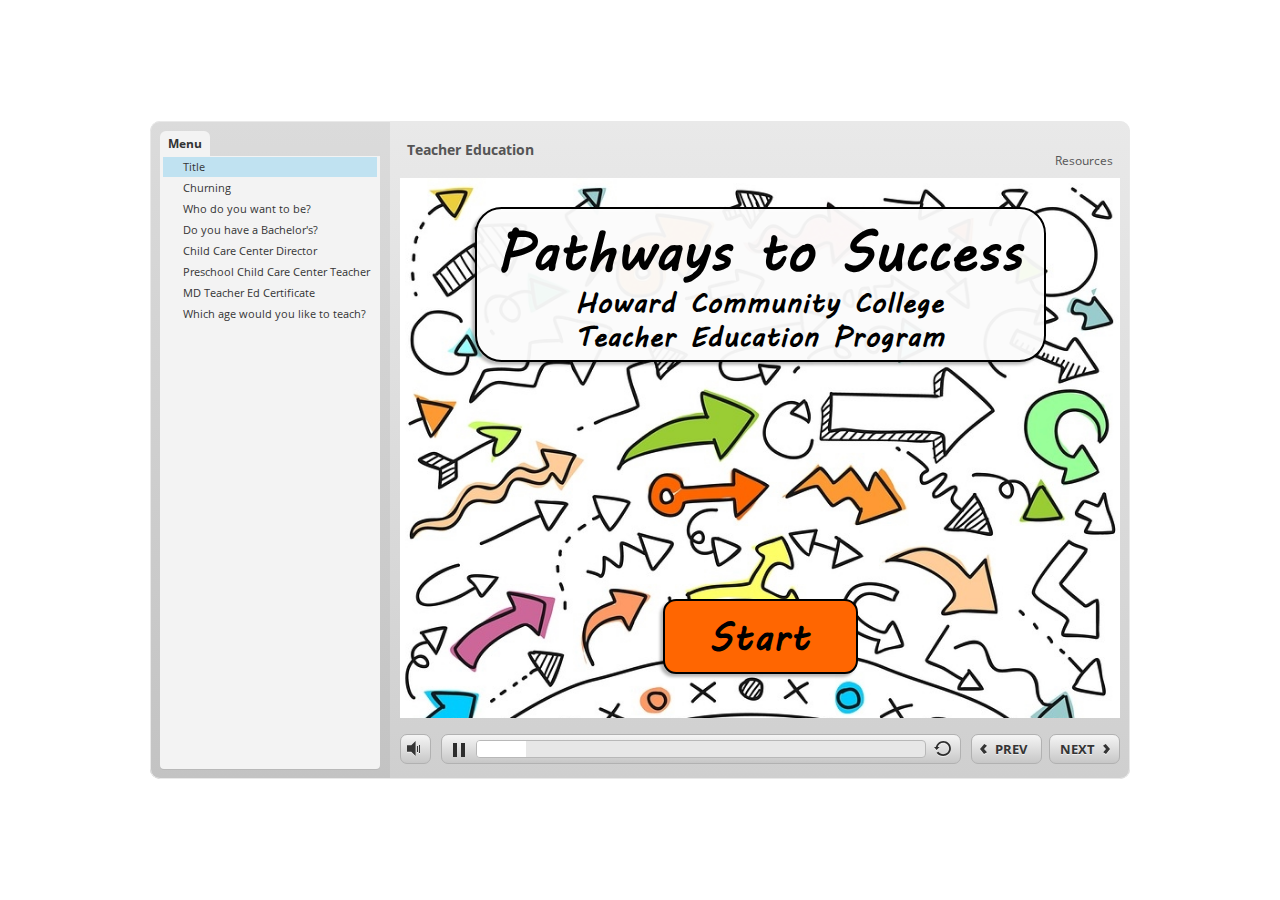
<file: index.html>
<!doctype html>
<html lang="en-US">
<head>
  <meta charset="utf-8" />
  <!-- Created using Storyline 3 - http://www.articulate.com  -->
  <!-- version: 3.2.13213.0 -->
  <title>Teacher Education</title>
  <meta http-equiv="x-ua-compatible" content="IE=edge" />
  <meta name="viewport" content="width=device-width, initial-scale=1.0, user-scalable=no, minimal-ui" />
  <meta name="apple-mobile-web-app-capable" content="yes" />

  <style rel="stylesheet" data-noprefix>.slide-loader{position:absolute;pointer-events:none;left:50%;top:50%;-webkit-animation:spin 1.8s linear infinite;-moz-animation:spin 1.8s linear infinite;-ms-animation:spin 1.8s linear infinite;animation:spin 1.8s linear infinite;width:100px;height:100px;-webkit-transform:translate(-50%, -50%);z-index:10000;background:transparent url("[data-uri]") no-repeat center center}.mobile-chrome-warning{position:fixed;width:300px;height:75px;bottom:0px;background:rgba(0,0,0,0.0001);display:none;pointer-events:none}.mobile-chrome-warning-btn{position:absolute;left:-16px;top:-15px;width:107px;height:107px;background:rgba(0,0,0,0.6);border-radius:50%;border:1px solid rgba(255,255,255,0.2);pointer-events:all;-webkit-transform:scale(0.6)}.mobile-chrome-warning-btn svg{position:absolute;left:60%;top:58%;-webkit-transform:translate(-50%, -50%)}.mobile-chrome-warning-bubble{position:relative;color:white;padding:10px;background:rgba(0,0,0,0.8);border-radius:5px;float:left;margin-left:100px;margin-top:15px;pointer-events:none}.mobile-chrome-warning-bubble:before{position:absolute;top:8.5px;left:-20px;width:30px;height:30px;content:'';display:block;width:0;height:0;border-style:solid;border-width:12.5px 20px 12.5px 0;border-color:transparent rgba(0,0,0,0.8) transparent transparent;pointer-events:none}.is-mobile .swipe-resume-arrow{position:fixed;top:30%;left:50%;-webkit-transform:translate(-50%, 0);width:12%}.is-mobile .mobile-chrome-warning-text{position:fixed;top:56%;left:50%;-webkit-transform:translate(-50%, 0);height:30%;width:80%;line-height:43px;text-align:center;color:#aeb7bd;word-break:break-word;font-size:20px}.slide-loader .mobile-loader-dot{display:none}@-ms-keyframes spin{from{-ms-transform:translate(-50%, -50%) rotate(0deg)}to{-ms-transform:translate(-50%, -50%) rotate(360deg)}}@-moz-keyframes spin{from{-moz-transform:translate(-50%, -50%) rotate(0deg)}to{-moz-transform:translate(-50%, -50%) rotate(360deg)}}@-webkit-keyframes spin{from{-webkit-transform:translate(-50%, -50%) rotate(0deg)}to{-webkit-transform:translate(-50%, -50%) rotate(360deg)}}@keyframes spin{from{transform:translate(-50%, -50%) rotate(0deg)}to{transform:translate(-50%, -50%) rotate(360deg)}}body.is-mobile,body.is-theme-unified{background:black}body.is-theme-unified{background:#1b1a1a}.is-mobile .load-container,.is-theme-unified .load-container{position:absolute;left:0;top:0;width:100%;height:100%;background-color:rgba(0,0,0,0.5);z-index:1;visibility:visible;-webkit-transition:visibility 250ms, opacity 250ms linear;-moz-transition:visibility 250ms, opacity 250ms linear;-mz-transition:visibility 250ms, opacity 250ms linear;transition:visibility 250ms, opacity 250ms linear}.is-mobile .hide-slide-loader .load-container,.is-theme-unified .hide-slide-loader .load-container{opacity:0;visibility:hidden}.is-mobile .slide-loader,.is-theme-unified .slide-loader{-webkit-animation:none;-moz-animation:none;-ms-animation:none;animation:none;background:none;text-align:center;width:120px;height:80px;top:60%}.is-theme-unified .slide-loader{top:50%}.is-mobile .slide-loader .mobile-loader-dot,.is-theme-unified .slide-loader .mobile-loader-dot{width:30px;height:30px;background-color:white;border-radius:100%;display:inline-block;-webkit-animation:slide-loader 1s ease-in-out 0s infinite both;-moz-animation:slide-loader 1s ease-in-out 0s infinite both;-ms-animation:slide-loader 1s ease-in-out 0s infinite both;animation:slide-loader 1s ease-in-out 0s infinite both}.is-mobile .slide-loader .dot1,.is-theme-unified .slide-loader .dot1{-webkit-animation-delay:-0.2s;-moz-animation-delay:-0.2s;-ms-animation-delay:-0.2s;animation-delay:-0.2s}.is-mobile .slide-loader .dot2,.is-theme-unified .slide-loader .dot2{-webkit-animation-delay:-0.1s;-moz-animation-delay:-0.1s;-ms-animation-delay:-0.1s;animation-delay:-0.1s}@-ms-keyframes slide-loader{0%,80%,100%{-ms-transform:scale(0.6)}40%{-ms-transform:scale(0)}}@-moz-keyframes slide-loader{0%,80%,100%{-moz-transform:scale(0.6)}40%{-moz-transform:scale(0)}}@-webkit-keyframes slide-loader{0%,80%,100%{-webkit-transform:scale(0.6)}40%{-webkit-transform:scale(0)}}@keyframes slide-loader{0%,80%,100%{transform:scale(0.6)}40%{transform:scale(0)}}.mobile-load-title-overlay{display:none}.is-mobile .mobile-load-title-overlay{display:block;position:fixed;top:0;right:0;bottom:0;left:0;z-index:999;pointer-events:none}.is-mobile .mobile-load-title-overlay .mobile-load-title{position:relative;height:30%;width:80%;margin:0 auto;line-height:43px;text-align:center;color:#aeb7bd;word-break:break-word}@media only screen and (min-width: 320px) and (orientation: landscape){.is-mobile .mobile-load-title{font-size:28.8px;-moz-transform:translateY(33%);-ms-transform:translateY(33%);-webkit-transform:translateY(33%);transform:translateY(33%)}}@media only screen and (min-width: 320px) and (orientation: portrait){.is-mobile .slide-loader{top:55%}.is-mobile .mobile-load-title{font-size:28.8px;-moz-transform:translateY(35%);-ms-transform:translateY(35%);-webkit-transform:translateY(35%);transform:translateY(35%)}}
</style>

  
</head>
<body class="cs-HTML is-theme-classic" role="application">
  <!-- 360 -->
  <script>!function(e){var i=/iPhone/i,o=/iPod/i,n=/iPad/i,t=/(?=.*\bAndroid\b)(?=.*\bMobile\b)/i,d=/Android/i,s=/(?=.*\bAndroid\b)(?=.*\bSD4930UR\b)/i,b=/(?=.*\bAndroid\b)(?=.*\b(?:KFOT|KFTT|KFJWI|KFJWA|KFSOWI|KFTHWI|KFTHWA|KFAPWI|KFAPWA|KFARWI|KFASWI|KFSAWI|KFSAWA)\b)/i,r=/IEMobile/i,h=/(?=.*\bWindows\b)(?=.*\bARM\b)/i,a=/BlackBerry/i,l=/BB10/i,p=/Opera Mini/i,f=/(CriOS|Chrome)(?=.*\bMobile\b)/i,u=/(?=.*\bFirefox\b)(?=.*\bMobile\b)/i,c=new RegExp("(?:Nexus 7|BNTV250|Kindle Fire|Silk|GT-P1000)","i"),w=function(e,i){return e.test(i)},A=function(e){var A=e||navigator.userAgent,v=A.split("[FBAN");return"undefined"!=typeof v[1]&&(A=v[0]),this.apple={phone:w(i,A),ipod:w(o,A),tablet:!w(i,A)&&w(n,A),device:w(i,A)||w(o,A)||w(n,A)},this.amazon={phone:w(s,A),tablet:!w(s,A)&&w(b,A),device:w(s,A)||w(b,A)},this.android={phone:w(s,A)||w(t,A),tablet:!w(s,A)&&!w(t,A)&&(w(b,A)||w(d,A)),device:w(s,A)||w(b,A)||w(t,A)||w(d,A)},this.windows={phone:w(r,A),tablet:w(h,A),device:w(r,A)||w(h,A)},this.other={blackberry:w(a,A),blackberry10:w(l,A),opera:w(p,A),firefox:w(u,A),chrome:w(f,A),device:w(a,A)||w(l,A)||w(p,A)||w(u,A)||w(f,A)},this.seven_inch=w(c,A),this.any=this.apple.device||this.android.device||this.windows.device||this.other.device||this.seven_inch,this.phone=this.apple.phone||this.android.phone||this.windows.phone,this.tablet=this.apple.tablet||this.android.tablet||this.windows.tablet,"undefined"==typeof window?this:void 0},v=function(){var e=new A;return e.Class=A,e};"undefined"!=typeof module&&module.exports&&"undefined"==typeof window?module.exports=A:"undefined"!=typeof module&&module.exports&&"undefined"!=typeof window?module.exports=v():"function"==typeof define&&define.amd?define("isMobile",[],e.isMobile=v()):e.isMobile=v()}(this);</script>
  <script>window.isMobile.any&&document.body.classList.add('is-mobile')</script>

  <div id="preso"></div>
  <script>
    window.globals = {
      DATA_PATH_BASE: '',
      lmsPresent: false,
      tinCanPresent: false,
      aoSupport: false,
      scale: 'noscale',
      captureRc: false,
      browserSize: 'default',
      features: '',
      themeName: 'classic'
    };
    
  </script>
  <script SRC="story_content/user.js" TYPE="text/javascript"></script>
  <div class="slide-loader"></div>

  <script type="text/javascript">
    if (window.isMobile.any || window.globals.themeName === 'unified') { var doc = document, loader = doc.body.querySelector('.slide-loader'); [ 1, 2, 3 ].forEach(function(n) { var d = doc.createElement('div'); d.classList.add('mobile-loader-dot'); d.classList.add('dot' + n); loader.appendChild(d);
      });
    }
  </script>

  <div class="mobile-load-title-overlay">
    <div class="mobile-load-title">Teacher Education</div>
  </div>
  <script>
    
    if (window.autoSpider && window.vInterfaceObject) {
      document.querySelector('.mobile-load-title-overlay').style.display = 'none';
    }
  </script>

  <div class="mobile-chrome-warning">
    <div class="mobile-chrome-warning-btn">
        <svg xmlns="http://www.w3.org/2000/svg" version="1.1" xmlns:xlink="http://www.w3.org/1999/xlink" preserveAspectRatio="none" x="0px" y="0px" width="107px" height="78px" viewBox="0 0 107 78">

          <g id="mobile-chrome-warning-arrow">
            <path fill="white" stroke="none" d="
            M 24.1 31.4
            L 12.05 15.85 0 31.4 8.3 31.4 8.3 54 15.25 54 15.25 31.4 24.1 31.4 Z"/>
          </g>

          <path id="mobile-chrome-warning-hand" stroke="white" stroke-width="2" stroke-linejoin="round" stroke-linecap="round" fill="none" d="
          M 37.55 16.1
          Q 36.3 14.8 36.3 13.1 36.3 11.45 37.55 10.15 38.85 8.9 40.55 8.9 42.2 8.9 43.5 10.15
          L 46.75 13.375 46.75 13.35
          Q 45.5 12.05 45.5 10.35 45.5 8.7 46.75 7.4 48.05 6.15 49.75 6.15 51.4 6.15 52.7 7.4
          L 57 11.65
          Q 56.05 10.4828125 56.05 9 56.05 7.3 57.3 6 58.6 4.8 60.3 4.8 62 4.8 63.3 6
          L 74.3 17
          Q 76.3 19.05 77.5 21.55 78.75 24.05 79.1 26.9 79.4 29.7 80.65 32.25 81.85 34.75 83.85 36.75
          L 85.6 38.5 69.5 54.6
          Q 68.25 53.35 66.5 52.1 64.75 50.8 62.85 49.85 60.95 48.85 59.25 48.5
          L 32 42.5
          Q 31.15 42.3 30.45 41.8 29.1 40.8 28.85 39.3 28.6 37.85 29.35 36.55 30.05 35.25 31.65 34.7
          L 31.9 34.65
          Q 32.55 34.45 33.25 34.45
          L 44.3 34.9 17.65 8.2
          Q 16.4 6.9 16.4 5.2 16.4 3.55 17.65 2.25 18.95 1 20.65 1 22.3 1 23.6 2.25
          L 37.55 16.1 39.2 17.75
          M 58.95 13.65
          L 58.075 12.775 57.3 12
          Q 57.140234375 11.833984375 57 11.65
          L 58.075 12.775
          M 46.75 13.375
          L 48.4 15"/>

        </svg>
      </div>

      <div class="mobile-chrome-warning-bubble">
        Drag up for fullscreen
      </div>
  </div>

  

  <link rel="stylesheet" href="html5/lib/stylesheets/main.min.css" data-noprefix />
  <link rel="stylesheet" href="html5/data/css/output.min.css" data-noprefix />
  <script data-main="app/scripts/init.generated" src="html5/lib/scripts/app.min.js"></script>
</body>
</html>
</file>
<file: html5/lib/stylesheets/main.min.css>
html{font-size:100%;line-height:1.5em}html{font-family:sans-serif;-ms-text-size-adjust:100%;-webkit-text-size-adjust:100%}body{margin:0}article,aside,details,figcaption,figure,footer,header,hgroup,main,menu,nav,section,summary{display:block}audio,canvas,progress,video{display:inline-block;*display:inline;*zoom:1;vertical-align:baseline}audio:not([controls]){display:none;height:0}[hidden]{display:none}template{display:none}a{background-color:transparent}a:active,a:hover{outline:0}abbr[title]{border-bottom:1px dotted}b,strong{font-weight:bold}blockquote{margin:1.5em 40px}dfn{font-style:italic}h1{font-size:2em;line-height:1.5em;margin-top:.75em;margin-bottom:.75em}h2{font-size:1.5em;line-height:2em;margin-top:1em;margin-bottom:1em}h3{font-size:1.17em;line-height:1.28205em;margin-top:1.28205em;margin-bottom:1.28205em}h4{font-size:1em;line-height:1.5em;margin-top:1.5em;margin-bottom:1.5em}h5{font-size:.83em;line-height:1.80723em;margin-top:1.80723em;margin-bottom:1.80723em}h6{font-size:.67em;line-height:2.23881em;margin-top:2.23881em;margin-bottom:2.23881em}mark{background:#ff0;color:#000}p,pre{margin:1.5em 0}small{font-size:80%}sub,sup{font-size:75%;line-height:0;position:relative;vertical-align:baseline}sup{top:-0.5em}sub{bottom:-0.25em}dl,menu,ol,ul{margin:1.5em 0}dd{margin:0 0 0 40px}menu,ol,ul{padding:0 0 0 40px}nav ul,nav ol{list-style:none;list-style-image:none}img{border:0;-ms-interpolation-mode:bicubic}svg:not(:root){overflow:hidden}figure{margin:1.5em 40px}hr{-moz-box-sizing:content-box;-webkit-box-sizing:content-box;box-sizing:content-box;height:0}pre{overflow:auto}code,kbd,pre,samp{font-family:monospace, monospace;font-size:1em}form{margin:0}button,input,optgroup,select,textarea{color:inherit;font:inherit;margin:0;*font-family:sans-serif;*vertical-align:middle}button{overflow:visible}button,select{text-transform:none}button,html input[type="button"],input[type="reset"],input[type="submit"]{-webkit-appearance:button;cursor:pointer;*overflow:visible}button[disabled],html input[disabled]{cursor:default}button::-moz-focus-inner,input::-moz-focus-inner{border:0;padding:0}input{line-height:normal}input[type="checkbox"],input[type="radio"]{-moz-box-sizing:border-box;-webkit-box-sizing:border-box;box-sizing:border-box;padding:0;*height:13px;*width:13px}input[type="number"]::-webkit-inner-spin-button,input[type="number"]::-webkit-outer-spin-button{height:auto}input[type="search"]{-webkit-appearance:textfield;-moz-box-sizing:content-box;-webkit-box-sizing:content-box;box-sizing:content-box}input[type="search"]::-webkit-search-cancel-button,input[type="search"]::-webkit-search-decoration{-webkit-appearance:none}fieldset{margin:0 2px;border-color:#c0c0c0;border-top-width:.0625em;border-top-style:solid;padding-top:.4625em;border-bottom-width:.0625em;border-bottom-style:solid;padding-bottom:.9125em;border-left-width:.0625em;border-left-style:solid;padding-left:.875em;border-right-width:.0625em;border-right-style:solid;padding-right:.875em}legend{border:0;padding:0;*margin-left:-7px}textarea{overflow:auto}optgroup{font-weight:bold}table{border-collapse:collapse;border-spacing:0}td,th{padding:0}div.popup-pane p strong,div.popup-pane p em,.presenter-name{white-space:nowrap;overflow:hidden;text-overflow:ellipsis}.offscreen{position:absolute;left:-9999px !important}.invisible{visibility:hidden !important}.visible{visibility:visible !important}.transparent{opacity:0 !important}.hidden{display:none !important}.accessibility,.slider{position:absolute;top:0;left:0;height:1px;width:1px;overflow:hidden;opacity:0}.accessibility:focus,.slider:focus{outline:none}.scrollable,.is-desktop .panel-content,.is-desktop .panel-section-content{overflow:auto}.focused{outline:none !important}rect.focused{fill:none;outline:none !important;stroke:yellow}.align-left{text-align:left !important}.align-right{text-align:right !important}.align-center{text-align:center !important}.align-flex-start{display:-webkit-box;display:-webkit-flex;display:-moz-flex;display:-ms-flexbox;display:flex;-webkit-box-align:start;-ms-flex-align:start;-webkit-align-items:flex-start;-moz-align-items:flex-start;align-items:flex-start}.align-flex-center{display:-webkit-box;display:-webkit-flex;display:-moz-flex;display:-ms-flexbox;display:flex;-webkit-box-align:center;-ms-flex-align:center;-webkit-align-items:center;-moz-align-items:center;align-items:center}.align-flex-end{display:-webkit-box;display:-webkit-flex;display:-moz-flex;display:-ms-flexbox;display:flex;-webkit-box-align:end;-ms-flex-align:end;-webkit-align-items:flex-end;-moz-align-items:flex-end;align-items:flex-end}.inflexible,.is-desktop .controls .relative-nav,.is-desktop .submit-all-button,.tabs,.is-desktop .panel-section-header,.is-desktop .panel-header,.is-desktop .panel-footer,.header-primary{-webkit-box-flex:none;-webkit-flex:none !important;-moz-box-flex:none;-moz-flex:none !important;-ms-flex:none !important;flex:none !important}.auto-flexible{-webkit-box-flex:auto;-webkit-flex:auto !important;-moz-box-flex:auto;-moz-flex:auto !important;-ms-flex:auto !important;flex:auto !important}.initial-flexible{-webkit-box-flex:0;-webkit-flex:0 1 auto !important;-moz-box-flex:0;-moz-flex:0 1 auto !important;-ms-flex:0 1 auto !important;flex:0 1 auto !important}.bleed{padding:0 !important}.unstyled,.is-desktop .btn,.choice-list,.tabs,.is-desktop .outline-list{margin:0;padding:0;list-style:none;border:none;background:none}.force-unstyled,.progress-control .btn-unstyled,.progress-control .choice-list .choice-list-trigger,.choice-list .progress-control .choice-list-trigger,.progress-control .tabs>li>.tabs-trigger{background:none !important;border:none !important;box-shadow:none !important}.text-compact,.choice-list .choice-list-trigger,.tabs>li>.tabs-trigger,.is-desktop .outline-list li a{display:inline-block;max-width:100%;overflow:hidden;white-space:nowrap;text-overflow:ellipsis}.text-rtl,.text-direction-rtl .is-desktop .controls,.text-direction-rtl .is-desktop .controls-group,.text-direction-rtl .tabs,.text-direction-rtl .is-mobile .panel-content,.text-direction-rtl .is-desktop .panel-content,.text-direction-rtl .is-desktop .panel-header,.text-direction-rtl .topmenu-panel{direction:rtl;unicode-bidi:bidi-override;text-align:right}.text-align-sub{vertical-align:sub}.text-align-middle{vertical-align:middle}.ui-draggable{z-index:99}.ui-droppable{z-index:98}.ui-draggable-dragging{z-index:9999}.border-base,input[type='text'],input[type='search'],.is-desktop .btn,.progress-control,.progress-bar-seek,.search-input input[type="search"],.presentation-wrapper:after,.topmenu-tab,.topmenu-panel{border-style:solid;border-width:1px}.cursor-hover:hover,.rotatable:hover{cursor:pointer}.cursor-hover:hover *,.rotatable:hover *{cursor:pointer}.cursor-default{cursor:default !important}.cursor-default *{cursor:default !important}.opaque{pointer-events:all !important}.non-eventable{pointer-events:none}.full-size{height:100%;position:relative;width:100%}.abs{position:absolute}.tweenable{will-change:opacity, transform}*{box-sizing:border-box}html,body{height:100%}html{font-size:62.5%;-webkit-user-select:none;-moz-user-select:none;-ms-user-select:none;user-select:none}body{font-size:1.3rem;line-height:1.2;font-family:sans-serif;overflow:hidden}body.is-desktop.is-too-tall{overflow-y:scroll}body.is-desktop.is-too-wide{overflow-x:scroll}body.is-desktop *{-webkit-font-smoothing:subpixel-antialiasing}body.is-mobile::-webkit-scrollbar,body.is-mobile *::-webkit-scrollbar{-webkit-appearance:none;display:none}a{color:inherit;text-decoration:none}input[type='text'],input[type='search']{border-radius:4px;padding:.3em .5em}hr{position:absolute;top:0;left:0;width:100%;height:1px;background:none;border:0;border-top-style:solid;border-top-width:1px;color:none;margin:0}.is-desktop .grid-center{-webkit-box-pack:center;-ms-flex-pack:center;-webkit-justify-content:center;-moz-justify-content:center;justify-content:center;-webkit-box-align:center;-ms-flex-align:center;-webkit-align-items:center;-moz-align-items:center;align-items:center}.is-desktop .grid-row{max-width:100%;max-height:100%;display:-webkit-box;display:-webkit-flex;display:-moz-flex;display:-ms-flexbox;display:flex;-webkit-box-direction:normal;-webkit-box-orient:horizontal;-webkit-flex-direction:row;-moz-flex-direction:row;-ms-flex-direction:row;flex-direction:row}.is-desktop .grid-row.grid-reverse{-webkit-box-direction:reverse;-webkit-box-orient:horizontal;-webkit-flex-direction:row-reverse;-moz-flex-direction:row-reverse;-ms-flex-direction:row-reverse;flex-direction:row-reverse}.is-desktop .grid-row.grid-horz-center{-webkit-box-pack:center;-ms-flex-pack:center;-webkit-justify-content:center;-moz-justify-content:center;justify-content:center}.is-desktop .grid-row.grid-vert-center{-webkit-box-align:center;-ms-flex-align:center;-webkit-align-items:center;-moz-align-items:center;align-items:center}.is-desktop .grid-row>*{-webkit-box-flex:1;-webkit-flex:1;-moz-box-flex:1;-moz-flex:1;-ms-flex:1;flex:1;max-width:100%}.is-desktop .grid-row-align-start{-webkit-box-pack:start;-ms-flex-pack:start;-webkit-justify-content:flex-start;-moz-justify-content:flex-start;justify-content:flex-start}.is-desktop .grid-row-align-end{-webkit-box-pack:end;-ms-flex-pack:end;-webkit-justify-content:flex-end;-moz-justify-content:flex-end;justify-content:flex-end}.is-desktop .grid-col{max-width:100%;max-height:100%;display:-webkit-box;display:-webkit-flex;display:-moz-flex;display:-ms-flexbox;display:flex;-webkit-box-direction:normal;-webkit-box-orient:vertical;-webkit-flex-direction:column;-moz-flex-direction:column;-ms-flex-direction:column;flex-direction:column}.is-desktop .grid-col.grid-reverse{-webkit-box-direction:reverse;-webkit-box-orient:vertical;-webkit-flex-direction:column-reverse;-moz-flex-direction:column-reverse;-ms-flex-direction:column-reverse;flex-direction:column-reverse}.is-desktop .grid-col.grid-horz-center{-webkit-box-align:center;-ms-flex-align:center;-webkit-align-items:center;-moz-align-items:center;align-items:center}.is-desktop .grid-col.grid-vert-center{-webkit-box-pack:center;-ms-flex-pack:center;-webkit-justify-content:center;-moz-justify-content:center;justify-content:center}.is-desktop .grid-col>*{-webkit-box-flex:1;-webkit-flex:1;-moz-box-flex:1;-moz-flex:1;-ms-flex:1;flex:1;max-height:100%}.caption{font-family:"Open Sans Full", Helvetica, Arial, sans-serif;position:fixed;pointer-events:none;z-index:1;display:flex;align-items:center;flex-direction:column;bottom:0px;margin-bottom:10px;width:60vw;left:50vw;transform:translateX(-50%) translateZ(0)}.caption>div{pointer-events:none;width:100%;text-align:center}.caption p{display:inline-block;pointer-events:none;padding:10px;text-shadow:-1px 0px black, 0px 1px black, 1px 0px black, 0px -1px black;color:#ffffff;border-radius:4px;background:#31373a;margin:0 0 10px 0;padding:10px;text-align:center;line-height:1.5}.caption p p:last-child{margin-bottom:0}.caption p q:before,.caption p q:after{content:''}.is-mobile .caption.caption--centered{-moz-transform:translate(-50%, -50%);-ms-transform:translate(-50%, -50%);-webkit-transform:translate(-50%, -50%);transform:translate(-50%, -50%);bottom:auto}.is-desktop .caption{position:absolute;width:60%;left:50%}.caption-controls{margin-right:10px}.text-direction-rtl .is-desktop .caption-controls{margin-left:10px;margin-right:0}.caption-controls .caption-btn.button-tapped{background:rgba(0,0,0,0.2)}.caption-controls .caption-btn svg{margin-left:2px;margin-top:6px}[class*='icon-']{font-style:normal;display:inline-block}.error-icon{position:absolute;top:5px;left:calc(50% - 32px);height:30px;width:25px;z-index:999}input,textarea{pointer-events:all}input:focus,textarea:focus{outline:none}button{cursor:pointer}button:focus{outline:none}.is-desktop .btn{border-radius:7px;color:inherit;cursor:pointer;display:inline-block;font-weight:bold;height:30px;line-height:28px;min-width:30px;padding:0 8px;text-align:center;text-decoration:none;vertical-align:bottom}.btn-unstyled,.choice-list .choice-list-trigger,.tabs>li>.tabs-trigger{background:none;border:none;color:inherit;display:inline-block;height:inherit;line-height:inherit;padding:0;text-align:inherit}.btn-stretch{width:100%}.is-desktop .controls{-webkit-box-pack:justify;-ms-flex-pack:justify;-webkit-justify-content:space-between;-moz-justify-content:space-between;justify-content:space-between;max-height:30px;min-height:28px;line-height:30px;margin-top:16px;margin-bottom:5px;position:relative}.is-desktop .controls .btn{padding:0 8px 0 6px}.is-desktop .controls .btn:not(.hidden) ~ .btn{margin-left:7px}.text-direction-rtl .is-desktop .controls .btn:not(.hidden) ~ .btn{margin-left:0;margin-right:10px}.text-direction-rtl .is-desktop .controls .btn:first-of-type{margin-left:0}.is-desktop .controls .relative-nav .btn{min-width:71px}.text-direction-rtl .is-desktop .controls-group>.grid-row{-webkit-box-direction:reverse;-webkit-box-orient:horizontal;-webkit-flex-direction:row-reverse;-moz-flex-direction:row-reverse;-ms-flex-direction:row-reverse;flex-direction:row-reverse}.is-desktop .controls-group:not(:last-child){margin-right:10px}.text-direction-rtl .is-desktop .controls-group:not(:last-child){margin-left:10px;margin-right:0}.is-desktop .control-bar{position:relative;border-radius:7px}.is-desktop .control-actions{margin-left:auto;-webkit-box-flex:0;-webkit-flex:0 0 auto;-moz-box-flex:0;-moz-flex:0 0 auto;-ms-flex:0 0 auto;flex:0 0 auto}.is-desktop .control-actions .btn-icon{align-items:center;display:inline-flex;height:28px;margin-right:2px;vertical-align:top;position:relative;left:-5px}.text-direction-rtl .is-desktop .control-actions .btn-icon{margin-right:0;margin-left:2px;left:5px}.is-desktop .control-actions .text+.btn-icon{margin-right:0;margin-left:4px;position:relative;left:4px}.text-direction-rtl .is-desktop .control-actions .text+.btn-icon{margin-right:4px;margin-left:0;left:-1px}.text-direction-rtl .is-desktop .control-actions{margin-left:0;margin-right:auto}.is-desktop .submit-all-button button:not(.hidden){margin-right:7px}.text-direction-rtl .is-desktop .submit-all-button button:not(.hidden){margin-right:0;margin-left:7px}.hide-frame #main-window .controls{display:none}.circle-progress{position:absolute;left:2px;top:11.5px;z-index:-1}.btn.cs-disabled{pointer-events:none;opacity:0.5;cursor:default}.slider-bar{position:absolute;top:auto;bottom:0;height:120px}.slider-bar input[type='range']{box-sizing:content-box;padding:0px;position:absolute;bottom:0;left:50%;-moz-transform-origin:0 50%;-ms-transform-origin:0 50%;-webkit-transform-origin:0 50%;transform-origin:0 50%;-moz-transform:rotate(-90deg);-ms-transform:rotate(-90deg);-webkit-transform:rotate(-90deg);transform:rotate(-90deg);-moz-appearance:none;-webkit-appearance:none;width:100px;height:7px;outline:none}.slider-bar input[type='range']::-webkit-slider-runnable-track{border-style:solid;border-width:1px;height:7px}.slider-bar input[type='range']::-webkit-slider-thumb{-webkit-appearance:none;border-style:solid;border-width:1px;display:block;width:8px;height:20px;margin-top:-7px}.slider-bar input[type='range']::-webkit-slider-thumb:hover{cursor:pointer}.slider-bar input[type='range']::-moz-range-track{border-style:solid;border-width:1px;height:5px}.slider-bar input[type='range']::-moz-range-track:hover{cursor:pointer}.slider-bar input[type='range']::-moz-range-thumb{display:block;border-radius:0;width:5px;height:20px;margin-top:-8px}.slider-bar input[type='range']::-moz-range-thumb:hover{cursor:pointer}.slider-bar input[type='range']::-moz-focus-outer{border:0}@media screen and (min-width: 0\0){.slider-bar input[type='range']{bottom:23px !important;height:22px}.slider-bar input[type='range']::-ms-thumb{margin-top:0}}@supports (-ms-accelerator: true){.slider-bar input[type='range']{bottom:23px !important;height:22px}.slider-bar input[type='range']::-ms-thumb{margin-top:0}}.slider-bar input[type='range']::-ms-track{border-style:solid;border-width:1px;color:transparent;height:7px}.slider-bar input[type='range']::-ms-fill-lower,.slider-bar input[type='range']::-ms-fill-upper{background:transparent}.slider-bar input[type='range']::-ms-thumb{border-style:solid;border-width:1px;width:5px;height:20px}input[type=range]::-ms-tooltip{display:none}.progress-control{height:30px;padding:5px 5px 0}.progress-control .btn-unstyled,.progress-control .choice-list .choice-list-trigger,.choice-list .progress-control .choice-list-trigger,.progress-control .tabs>li>.tabs-trigger{width:24px;height:24px;line-height:24px;text-align:center}.progress-bar{margin:0 5px;position:relative;cursor:pointer;text-align:right;overflow:hidden}.progress-bar-inner{width:100%;height:100%;position:relative}.progress-bar-inner input[type='range']{position:absolute;top:0;left:0;-moz-appearance:none;-webkit-appearance:none;width:100%;height:100%;cursor:pointer;display:block;opacity:0;z-index:2}.text-direction-rtl .progress-bar-inner input[type='range']{transform:scale(-1, 1)}.progress-bar-inner input[type='range']::-moz-range-thumb{border-radius:0;width:1px}.progress-bar-inner input[type='range']::-ms-thumb{border-radius:0;width:1px}.progress-bar-inner input[type='range']::-webkit-slider-thumb{-webkit-appearance:none;border-radius:0;width:1px}.progress-bar-seek{width:100%;height:18px;border-radius:4px;display:block;overflow:hidden;position:relative;z-index:1}.progress-bar-fill{height:100%;position:absolute;top:0;left:0}.progress-bar-elapsed-time{position:absolute;top:0px;right:5px;z-index:1;font-weight:bold;font-size:92.307%;color:#454545}.progress-bar-total-duration{display:inline-block}.choice-list .choice-list-trigger{display:block;width:100%;padding:.25em;text-decoration:none}.tabs-wrap{display:-webkit-box;display:-webkit-flex;display:-moz-flex;display:-ms-flexbox;display:flex;-webkit-box-direction:normal;-webkit-box-orient:vertical;-webkit-flex-direction:column;-moz-flex-direction:column;-ms-flex-direction:column;flex-direction:column;overflow:hidden;overflow:visible;height:100%;min-height:0}.tabs-wrap>*{-webkit-box-flex:1;-webkit-flex:1 1;-moz-box-flex:1;-moz-flex:1 1;-ms-flex:1 1;flex:1 1}.tabs{font-size:92.307%;line-height:18px;text-align:left;white-space:nowrap}.tabs.fill-width>li>.tabs-trigger{padding:0px 3px}.tabs>li{border-radius:4px 4px 0 0;border-radius:6px 6px 0 0;display:inline-block;font-weight:bold;height:100%;text-align:center}.tabs>li>.tabs-trigger{padding:0px 8px;line-height:2.1}.is-desktop .panel-content,.is-desktop .panel-section-header,.is-desktop .panel-section-content,.is-desktop .panel-header,.is-desktop .panel-footer{padding:10px}.is-desktop .panel{display:-webkit-box;display:-webkit-flex;display:-moz-flex;display:-ms-flexbox;display:flex;-webkit-box-direction:normal;-webkit-box-orient:vertical;-webkit-flex-direction:column;-moz-flex-direction:column;-ms-flex-direction:column;flex-direction:column;overflow:hidden;flex:1 1}.is-desktop .panel>*{-webkit-box-flex:1;-webkit-flex:1 1;-moz-box-flex:1;-moz-flex:1 1;-ms-flex:1 1;flex:1 1}.is-desktop .panel>*{display:-webkit-box;display:-webkit-flex;display:-moz-flex;display:-ms-flexbox;display:flex;-webkit-box-direction:normal;-webkit-box-orient:vertical;-webkit-flex-direction:column;-moz-flex-direction:column;-ms-flex-direction:column;flex-direction:column;overflow:hidden}.is-desktop .panel>*>*{-webkit-box-flex:1;-webkit-flex:1 1;-moz-box-flex:1;-moz-flex:1 1;-ms-flex:1 1;flex:1 1}.is-desktop .panel:not(.active){display:none}.is-desktop .panel h1,.is-desktop .panel h2,.is-desktop .panel h3,.is-desktop .panel h4,.is-desktop .panel h5,.is-desktop .panel h6{margin:0}.is-desktop .tab-close{display:none}.is-desktop .panel-content{display:-webkit-box;display:-webkit-flex;display:-moz-flex;display:-ms-flexbox;display:flex;-webkit-box-direction:normal;-webkit-box-orient:vertical;-webkit-flex-direction:column;-moz-flex-direction:column;-ms-flex-direction:column;flex-direction:column;overflow:hidden;overflow-y:auto;overflow-x:hidden;border-radius:0 0 4px 4px;font-size:84.615%;word-wrap:break-word;height:100%}.is-desktop .panel-content>*{-webkit-box-flex:1;-webkit-flex:1 1;-moz-box-flex:1;-moz-flex:1 1;-ms-flex:1 1;flex:1 1}.is-desktop .panel-content:not(:last-child){border-bottom-left-radius:0px;border-bottom-right-radius:0px}.is-desktop .panel-section{display:-webkit-box;display:-webkit-flex;display:-moz-flex;display:-ms-flexbox;display:flex;-webkit-box-direction:normal;-webkit-box-orient:vertical;-webkit-flex-direction:column;-moz-flex-direction:column;-ms-flex-direction:column;flex-direction:column;overflow:hidden}.is-desktop .panel-section>*{-webkit-box-flex:1;-webkit-flex:1 1;-moz-box-flex:1;-moz-flex:1 1;-ms-flex:1 1;flex:1 1}.is-desktop .panel-section-header{position:relative}.is-desktop .panel-relative-hr{position:relative;top:1em}.is-desktop .panel-section-heading{font-size:100%;line-height:1.308;overflow:hidden;text-overflow:ellipsis;overflow-wrap:break-word;word-wrap:break-word}.is-desktop .panel-footer{border-bottom-left-radius:10px;border-bottom-right-radius:10px}.volume{position:relative}.volume .slider-bar{left:0;height:106px;position:absolute;top:auto;right:-1px;bottom:-1px;left:-1px;direction:ltr}.volume .slider-bar input[type='range']{position:absolute;bottom:30px;left:50%;width:60px;z-index:1}.volume button{height:28px;position:relative;vertical-align:top;width:15px;z-index:2;overflow:hidden}.volume button svg{position:absolute;top:6px;left:0}.slide-object-video.hidden{display:block !important;visibility:hidden}.video-slide-object{position:relative;pointer-events:auto;background:transparent}.video-slide-object video::-webkit-media-controls-start-playback-button{display:none !important;-webkit-appearance:none}.video-controls{position:relative;height:26px;margin:3px 0;padding:1px;border:1px solid #b9b9b9}.video-controls-play-pause{background-image:url('[data-uri]');background-size:100%;background-image:-webkit-gradient(linear, 50% 0%, 50% 100%, color-stop(0%, #868686),color-stop(100%, #5d5d5d));background-image:-moz-linear-gradient(#868686,#5d5d5d);background-image:-webkit-linear-gradient(#868686,#5d5d5d);background-image:linear-gradient(#868686,#5d5d5d);width:25px;line-height:20px;text-align:center;border-right:1px solid #454545;fill:#fff}.video-controls-play-pause .pause-icon{width:6px;height:7px}.video-controls-play-pause .play-icon{width:6px;height:7px}.video-controls{max-width:100%;max-height:100%;display:-webkit-box;display:-webkit-flex;display:-moz-flex;display:-ms-flexbox;display:flex;-webkit-box-direction:normal;-webkit-box-orient:horizontal;-webkit-flex-direction:row;-moz-flex-direction:row;-ms-flex-direction:row;flex-direction:row}.video-controls.grid-reverse{-webkit-box-direction:reverse;-webkit-box-orient:horizontal;-webkit-flex-direction:row-reverse;-moz-flex-direction:row-reverse;-ms-flex-direction:row-reverse;flex-direction:row-reverse}.video-controls.grid-horz-center{-webkit-box-pack:center;-ms-flex-pack:center;-webkit-justify-content:center;-moz-justify-content:center;justify-content:center}.video-controls.grid-vert-center{-webkit-box-align:center;-ms-flex-align:center;-webkit-align-items:center;-moz-align-items:center;align-items:center}.video-controls>*{-webkit-box-flex:1;-webkit-flex:1;-moz-box-flex:1;-moz-flex:1;-ms-flex:1;flex:1;max-width:100%}.video-controls .progress-bar{margin:0}.is-mobile .video-controls .progress-bar{display:block}@media only screen and (orientation: portrait){.is-mobile .video-controls .progress-bar{margin:0}}.is-mobile .video-controls input[type=range]{display:none}@media only screen and (orientation: portrait){.is-mobile .video-controls input[type=range]{display:none}}.video-controls .progress-bar-seek{height:22px;background-image:url('[data-uri]');background-size:100%;background-image:-webkit-gradient(linear, 50% 0%, 50% 100%, color-stop(0%, #c3c3c3),color-stop(100%, #acacac));background-image:-moz-linear-gradient(#c3c3c3,#acacac);background-image:-webkit-linear-gradient(#c3c3c3,#acacac);background-image:linear-gradient(#c3c3c3,#acacac);border-radius:0;border:none}@media only screen and (orientation: portrait){.is-mobile .video-controls .progress-bar-seek{height:22px;background-image:url('[data-uri]');background-size:100%;background-image:-webkit-gradient(linear, 50% 0%, 50% 100%, color-stop(0%, #c3c3c3),color-stop(100%, #acacac));background-image:-moz-linear-gradient(#c3c3c3,#acacac);background-image:-webkit-linear-gradient(#c3c3c3,#acacac);background-image:linear-gradient(#c3c3c3,#acacac);border-radius:0;border:none}}.video-controls .progress-bar-fill{background-image:url('[data-uri]');background-size:100%;background-image:-webkit-gradient(linear, 50% 0%, 50% 100%, color-stop(0%, #a6a6a6),color-stop(100%, #7d7d7d));background-image:-moz-linear-gradient(#a6a6a6,#7d7d7d);background-image:-webkit-linear-gradient(#a6a6a6,#7d7d7d);background-image:linear-gradient(#a6a6a6,#7d7d7d)}@media only screen and (orientation: portrait){.is-mobile .video-controls .progress-bar-fill{background-image:url('[data-uri]');background-size:100%;background-image:-webkit-gradient(linear, 50% 0%, 50% 100%, color-stop(0%, #a6a6a6),color-stop(100%, #7d7d7d));background-image:-moz-linear-gradient(#a6a6a6,#7d7d7d);background-image:-webkit-linear-gradient(#a6a6a6,#7d7d7d);background-image:linear-gradient(#a6a6a6,#7d7d7d)}.is-mobile .video-controls .progress-bar-fill:after{display:none}}.video-controls .progress-bar-elapsed-time{height:22px;line-height:22px}.video-player-limited-container{position:relative;background-position:center center;background-repeat:no-repeat;background-size:contain}.video-player-limited-container video{height:100%;width:100%}.video-player-poster{position:absolute;top:0;left:0}.html-reset p{margin:0}.html-reset font{font-size:inherit;font-family:inherit}.nested-numbering ol{counter-reset:section;list-style-type:none}.nested-numbering ol a:before{counter-increment:section;content:counters(section,".") ". ";margin-right:.4em;overflow:hidden;text-overflow:ellipsis}.text-direction-rtl .nested-numbering ol a:before{margin-left:.4em;margin-right:auto}.overlay{position:fixed;top:0;right:0;bottom:0;left:0;background:rgba(0,0,0,0.5);z-index:4}.overlay-message{background:transparent;z-index:6}.is-mobile .overlay-message{background:rgba(0,0,0,0.5)}.zoom-image-overlay{background:rgba(0,0,0,0.15)}.is-desktop .overlay{position:fixed;top:-75%;right:-75%;bottom:-75%;left:-75%}.lightbox-wrapper{position:absolute;top:0;left:0;width:100%;height:100%}.lightbox-wrapper .controls{margin-top:0}.lightbox{position:absolute;top:50%;left:50%;-moz-transform:translate(-50%, -50%);-ms-transform:translate(-50%, -50%);-webkit-transform:translate(-50%, -50%);transform:translate(-50%, -50%);border:4px solid rgba(0,0,0,0.8) !important;padding:2px 2px 0;box-shadow:0 0 5px rgba(0,0,0,0.2) !important;z-index:5}.lightbox .slide-container{max-width:none;max-height:none;margin:0}.is-desktop .lightbox .slide-container{-moz-transform-origin:0 0;-ms-transform-origin:0 0;-webkit-transform-origin:0 0;transform-origin:0 0}.lightbox .slide-wrapper{background:#fff}.lightbox .controls-group{-moz-transform-origin:top right;-ms-transform-origin:top right;-webkit-transform-origin:top right;transform-origin:top right;-webkit-box-pack:end;-ms-flex-pack:end;-webkit-justify-content:flex-end;-moz-justify-content:flex-end;justify-content:flex-end;margin-top:7px;text-align:right}.lightbox .controls-group .btn{margin-left:10px}.is-desktop .lightbox .controls-group .btn{font-size:0.8em;height:28px;line-height:26px}.is-desktop .lightbox .controls-group .btn.slide-control-button-submitall:not(.hidden){position:absolute;left:0}.text-direction-rtl .is-desktop .lightbox .controls-group .btn.slide-control-button-submitall:not(.hidden){right:0;left:auto}.lightbox .controls-group .btn .btn-icon{height:26px}.wn-LightboxControlsWnd{padding:4px}.lightbox-close-btn.focused,.lightbox .btn.focused{outline:3px solid yellow !important}.lightbox-close-btn{width:20px;height:20px;position:absolute;top:0;right:0;-moz-transform:translate(50%, -50%);-ms-transform:translate(50%, -50%);-webkit-transform:translate(50%, -50%);transform:translate(50%, -50%);color:#fff;background:#f00;border-radius:100%;text-align:center;z-index:1;box-shadow:inset 0px 1px 1px rgba(255,255,255,0.7),inset 0px -1px 1px rgba(0,0,0,0.3)}.lightbox-close-btn .icon{fill:#fff}.lightbox-close-btn .icon-shadow{fill:#000}.is-mobile .lightbox-close-btn{position:relative}.is-mobile .lightbox .slide-container{background:white}.popup{width:100%;height:100%;display:flex;justify-content:center;align-items:center;position:absolute;top:0;display:none;background-color:rgba(255, 255, 255, 0.000001)}.popup.show{display:block}div.popup-pane{width:339px;height:225px;padding:22px;top:calc(50% - 2px);border-radius:5px}div.popup-pane p{color:#a4a4a4;height:171px;margin-top:0;overflow-y:auto;line-height:1.3;cursor:default}div.popup-pane p strong{font-weight:bold;display:block;margin-bottom:3px;font-size:0.97em}div.popup-pane p em{display:block;font-weight:200;font-size:0.97em;margin-bottom:14px;font-style:normal}div.popup-pane p span{display:block;font-size:0.89em;line-height:1.5;word-break:break-all;word-break:break-word}div.popup-pane a{position:absolute;bottom:7px;text-decoration:underline;font-weight:bold;font-size:0.86em}div.popup-pane .popup-close{right:24px;font-size:0.86em}.popup-bio{white-space:pre-wrap}.text-direction-rtl .popup .popup-pane{direction:rtl}.text-direction-rtl .popup .popup-pane p em{color:#454545;font-weight:600}.text-direction-rtl .popup .popup-pane .popup-close{left:22px;right:auto}.text-direction-rtl .popup .lightbox-close-btn{top:0;right:auto;left:-27px}.lightbox-close-btn--large{width:25px;height:25px;top:-2px;right:-1px}.lightbox-close-btn--large .icon{transform:scale(1.3)}.message-window{position:absolute;top:50%;left:50%;transform:translate(-50%, -50%);z-index:7;border-radius:8px;border:1px solid transparent}.sidebar-right .message-window{margin-left:-120px}.sidebar-left .message-window{margin-left:120px}.no-sidebar .message-window{margin-left:0}.message-window-header{position:relative;font-size:153.846%;padding:0.8em 10px 0.6em}.message-window-header hr{position:absolute;top:auto;right:10px;bottom:0;left:10px;width:auto}.message-window-header hr+hr{bottom:1px}.message-window-heading{font-weight:normal;font-size:76.923%;margin:0}.message-window-heading p{margin:0}.image-container img{position:absolute}.zoom{position:absolute;top:0;left:0}.zoom-image{position:absolute;top:0;left:0;z-index:2000}.webobject{position:absolute;-webkit-overflow-scrolling:touch;pointer-events:all;background:white}.webobject .thumbnail{position:absolute;top:0;left:0}.webobject iframe{position:absolute;top:0;left:0;border:none;width:100%;height:100%}.is-mobile .webobject-engage{border:1px solid #62686c}.is-mobile .webobject{overflow-y:scroll}.is-desktop .panel-section-search.panel-section-header{padding-bottom:0}.text-direction-rtl .is-desktop .panel-section-search.panel-section-header .panel-section-heading{direction:rtl}.panel-section-search .divb{position:static;margin-top:0.818em}.search-clear{text-align:center;margin-bottom:10px}.search-clear .focused{outline:3px solid yellow !important}.search-clear .icon-clear{vertical-align:middle}.search-filter{position:absolute;top:10px;right:5px;cursor:pointer}.text-direction-rtl .search-filter{direction:rtl;position:absolute;top:10px;right:0px;left:5px}.search-filter .icon-gear{vertical-align:middle;fill:currentColor}.search-options{-moz-transition:max-height .2s ease-out;-o-transition:max-height .2s ease-out;-webkit-transition:max-height .2s ease-out;transition:max-height .2s ease-out;overflow:hidden;max-height:0;font-weight:bold;font-size:84.615%;margin:0 -3px;padding:0 3px}.text-direction-rtl .search-options{direction:rtl}.search-options.visible{max-height:7.091em}.search-options p{margin:0.818em 0}.search-options label{display:block;cursor:pointer;margin:0.818em 0}.search-options .divb{position:static;margin-top:1em}.search-options input[type=checkbox]{margin-right:6px}.text-direction-rtl .search-options input[type=checkbox]{margin-right:0;margin-left:6px}.search-options input[type=checkbox].hidden{display:inline-block !important}.search-input{position:relative}.search-input input[type="search"]{-moz-box-sizing:border-box;-webkit-box-sizing:border-box;box-sizing:border-box;border-radius:4px;width:100%;height:28px}.search-input .btn-unstyled,.search-input .choice-list .choice-list-trigger,.choice-list .search-input .choice-list-trigger,.search-input .tabs>li>.tabs-trigger{position:absolute;top:1px;right:1px;width:25px;height:25px;border-radius:0 3px 3px 0;padding-top:4px;text-align:center;box-shadow:none}.text-direction-rtl .search-input input[type="search"]{direction:rtl;text-indent:22px}.text-direction-rtl .search-input .btn-unstyled,.text-direction-rtl .search-input .choice-list .choice-list-trigger,.choice-list .text-direction-rtl .search-input .choice-list-trigger,.text-direction-rtl .search-input .tabs>li>.tabs-trigger{position:absolute;top:1px;right:0px;bottom:0px;left:1px;border-radius:3px 0 0 3px}.is-mobile .panel-section-search{display:none}.is-mobile .search-input input[type="search"]{height:34px;background:transparent;border-radius:20px;width:100%;padding:10px;padding-left:35px;border-color:#979696;-webkit-appearance:none}.is-mobile #outline-search{position:fixed;top:-58px;right:160px;left:0;padding:12px;background:white;pointer-events:none}.is-mobile .mobile-search-icon{position:absolute;top:19px;left:20px;-moz-transform:scale(0.9);-ms-transform:scale(0.9);-webkit-transform:scale(0.9);transform:scale(0.9)}.text-direction-rtl .is-mobile .mobile-search-icon{position:absolute;top:19px;right:9px;left:auto}.is-mobile .mobile-search-icon svg{fill:#979696}.scrollarea{position:absolute;top:0;left:0}.scrollarea-background{position:absolute;top:0;left:0}.scrollarea-background svg{position:absolute;top:0;left:0}.scrollarea-background img{position:absolute}.scrollarea-area{position:absolute;top:0;left:0;line-height:0;overflow-y:auto;overflow-x:hidden;pointer-events:auto;z-index:2;background:transparent}.prevent-scroll{overflow-y:hidden}.scrollarea-scrollbar{position:absolute;top:0px;left:0px;width:40px;height:0;background:transparent;pointer-events:all;cursor:pointer;z-index:10}.scrollarea-scrollbar:before{position:absolute;top:0px;left:20px;width:10px;height:100%;background:#ebebeb;border-radius:5px;content:'';display:block}.scrollarea-btn{position:absolute;top:0px;left:0px;width:40px;height:0;background:transparent;pointer-events:all;border-radius:5px;z-index:10}.scrollarea-btn:after{position:absolute;top:0px;left:21px;width:8px;height:100%;background:#b5b5b5;pointer-events:none;box-shadow:0 0 0px 1px #f2f2f2;border-radius:5px;content:'';display:block}.is-desktop .slide-object-button,.is-desktop .slide-object-button-text{width:100%;height:100%;padding:0;pointer-events:all}.is-mobile .slide-object-button,.is-mobile .slide-object-button-text{width:100%;height:100%;padding:0;background:black;color:white;left:-1px;pointer-events:all}.expanding-label-container{position:relative}.expanding-label{position:absolute;z-index:1;overflow:hidden;pointer-events:all}.cursor-hover:hover .expanding-label,.rotatable:hover .expanding-label,.cursor-hover:hover .expanding-label *,.rotatable:hover .expanding-label *{cursor:default}.cursor-hover:hover .expanding-label .cursor-hover:hover *,.rotatable:hover .expanding-label .cursor-hover:hover *,.cursor-hover:hover .expanding-label .rotatable:hover *,.rotatable:hover .expanding-label .rotatable:hover *{cursor:pointer}.slide-object .expanding-label-path{position:absolute}.slide-object .expanding-label-path.content-shown{pointer-events:all}.expanding-label-content{position:relative;top:0;left:0;padding:6px;overflow:hidden}.expanding-label-content svg{position:relative}.marker-animation{position:absolute;display:block;width:38px;height:38px}@-moz-keyframes fadeInOut{0%{opacity:0}30%{opacity:1}100%{opacity:0}}@-webkit-keyframes fadeInOut{0%{opacity:0}30%{opacity:1}100%{opacity:0}}@keyframes fadeInOut{0%{opacity:0}30%{opacity:1}100%{opacity:0}}.marker-animation-pulse{z-index:-1;border-radius:50%;-moz-transform:translate(-5px, -5px);-ms-transform:translate(-5px, -5px);-webkit-transform:translate(-5px, -5px);transform:translate(-5px, -5px)}.marker-animation-pulse:before{position:absolute;width:inherit;height:inherit;content:" ";opacity:0;-moz-animation:fadeInOut 1.3s 0.6s infinite;-webkit-animation:fadeInOut 1.3s 0.6s infinite;animation:fadeInOut 1.3s 0.6s infinite;background-image:url('[data-uri]');background-size:100%;background-image:-moz-radial-gradient(#ffffff,#ffffff 30%,rgba(0,0,0,0) 70%,rgba(0,0,0,0));background-image:-webkit-radial-gradient(#ffffff,#ffffff 30%,rgba(0,0,0,0) 70%,rgba(0,0,0,0));background-image:radial-gradient(#ffffff,#ffffff 30%,rgba(0,0,0,0) 70%,rgba(0,0,0,0))}.marker-animation-pulse:after{position:absolute;width:inherit;height:inherit;content:" ";background-image:url('[data-uri]');background-size:100%;background-image:-moz-radial-gradient(rgba(0,0,0,0.8),rgba(0,0,0,0.8) 30%,rgba(0,0,0,0) 70%,rgba(0,0,0,0));background-image:-webkit-radial-gradient(rgba(0,0,0,0.8),rgba(0,0,0,0.8) 30%,rgba(0,0,0,0) 70%,rgba(0,0,0,0));background-image:radial-gradient(rgba(0,0,0,0.8),rgba(0,0,0,0.8) 30%,rgba(0,0,0,0) 70%,rgba(0,0,0,0));-moz-animation:fadeInOut 1.3s infinite;-webkit-animation:fadeInOut 1.3s infinite;animation:fadeInOut 1.3s infinite}.marker-animation-swirl{position:absolute;top:14px;left:-3px;-moz-transform-origin:right top;-ms-transform-origin:right top;-webkit-transform-origin:right top;transform-origin:right top;width:17px;height:17px;border-radius:0 0 0 34px;background-image:url('[data-uri]');background-size:100%;background-image:-webkit-gradient(linear, 50% 0%, 50% 100%, color-stop(0%, #ffffff),color-stop(60%, #ffffff),color-stop(90%, rgba(0,0,0,0)),color-stop(100%, rgba(0,0,0,0)));background-image:-moz-linear-gradient(#ffffff,#ffffff 60%,rgba(0,0,0,0) 90%,rgba(0,0,0,0));background-image:-webkit-linear-gradient(#ffffff,#ffffff 60%,rgba(0,0,0,0) 90%,rgba(0,0,0,0));background-image:linear-gradient(#ffffff,#ffffff 60%,rgba(0,0,0,0) 90%,rgba(0,0,0,0))}#dragdrop-gradient stop:first-child{stop-color:#fdfdfd}#dragdrop-gradient stop:last-child{stop-color:#e9e9e9}#dragdrop-gradient-2 stop:first-child{stop-color:red}#dragdrop-gradient-2 stop:last-child{stop-color:blue}#dragdrop-hover-gradient stop:first-child{stop-color:#bafbfb}#dragdrop-hover-gradient stop:last-child{stop-color:#a6e9e9}#wordbank-droparea-stroke-gradient stop:first-child{stop-color:#6c6c6c}#wordbank-droparea-stroke-gradient stop:last-child{stop-color:#c7c7c7}.slide-object-dragdrop-shape{stroke:#c7c7c7;stroke-width:1px;pointer-events:all}.slide-object-dragitem-hover{cursor:pointer}.slide-object-dragitem-hover .slide-object-dragdrop-shape{stroke:#bafbfb}.slide-object-droparea .slide-object-dragdrop-wordbank .slide-object-dragdrop-shape{stroke:url("#wordbank-droparea-stroke-gradient")}.dragdrop-review-dot .dragdrop-review-dot-drag-correct:nth-child(1){fill:#33a833;stroke:#008408;stroke-width:1.5}.dragdrop-review-dot .dragdrop-review-dot-drag-correct:nth-child(2),.dragdrop-review-dot .dragdrop-review-dot-drop-correct:nth-child(2){fill:transparent;stroke:#5cc959;stroke-width:1}.dragdrop-review-dot .dragdrop-review-dot-drag-incorrect:nth-child(1){fill:red;stroke:#fb3b3b;stroke-width:1.5}.dragdrop-review-dot .dragdrop-review-dot-drag-incorrect:nth-child(2){fill:transparent;stroke:#641d1d;stroke-width:1}.dragdrop-review-dot .dragdrop-review-dot-drop-correct:nth-child(1),.dragdrop-review-dot .dragdrop-review-dot-drop-incorrect:nth-child(1){fill:black;stroke:none}.dragdrop-review-dot .dragdrop-review-dot-drop-incorrect:nth-child(2){fill:transparent;stroke:#db0000;stroke-width:1}.dragdrop-review-dot text{fill:white;font-size:92.307%}.is-mobile .dragdrop-review-dot text{font-size:76%}.slide-object-textinput textarea{resize:none}@-moz-keyframes rotate-hotspot{0%{-moz-transform:rotate(0deg) scale(0.8);transform:rotate(0deg) scale(0.8)}100%{-moz-transform:rotate(360deg) scale(0.8);transform:rotate(360deg) scale(0.8)}}@-webkit-keyframes rotate-hotspot{0%{-webkit-transform:rotate(0deg) scale(0.8);transform:rotate(0deg) scale(0.8)}100%{-webkit-transform:rotate(360deg) scale(0.8);transform:rotate(360deg) scale(0.8)}}@keyframes rotate-hotspot{0%{-moz-transform:rotate(0deg) scale(0.8);-ms-transform:rotate(0deg) scale(0.8);-webkit-transform:rotate(0deg) scale(0.8);transform:rotate(0deg) scale(0.8)}100%{-moz-transform:rotate(360deg) scale(0.8);-ms-transform:rotate(360deg) scale(0.8);-webkit-transform:rotate(360deg) scale(0.8);transform:rotate(360deg) scale(0.8)}}@-moz-keyframes fade-hotspot{0%{opacity:0}50%{opacity:0}70%{opacity:0.4}100%{opacity:0}}@-webkit-keyframes fade-hotspot{0%{opacity:0}50%{opacity:0}70%{opacity:0.4}100%{opacity:0}}@keyframes fade-hotspot{0%{opacity:0}50%{opacity:0}70%{opacity:0.4}100%{opacity:0}}.hotspot-ring,.slide-object .hotspot-marker:before,.slide-object .hotspot-marker:after,.slide-object .hotspot-marker span:before{position:absolute;content:" ";display:block;border-radius:50%;border:5px solid #00ecf5;opacity:0;-moz-animation:fade-hotspot 0.8s infinite linear;-webkit-animation:fade-hotspot 0.8s infinite linear;animation:fade-hotspot 0.8s infinite linear}.slide-object .hotspot-marker{position:absolute;border-radius:50%;background:black;color:black;border-left-color:white;border-right-color:white;border-width:7px;border-style:solid;margin-left:-7px;margin-top:-7px;width:2px;height:2px;-moz-animation:rotate-hotspot 1s infinite linear;-webkit-animation:rotate-hotspot 1s infinite linear;animation:rotate-hotspot 1s infinite linear}.slide-object .hotspot-marker:before{position:absolute;top:-13px;right:-13px;width:16px;height:16px}.slide-object .hotspot-marker:after{position:absolute;top:-23px;right:-23px;width:36px;height:36px;-moz-animation-delay:0.1s;-webkit-animation-delay:0.1s;animation-delay:0.1s}.slide-object .hotspot-marker span:before{position:absolute;top:-33px;right:-33px;width:56px;height:56px;-moz-animation-delay:0.2s;-webkit-animation-delay:0.2s;animation-delay:0.2s}.drop-list{position:absolute}.drop-list svg{cursor:pointer}.drop-list text{-webkit-touch-callout:none;-webkit-user-select:none;-khtml-user-select:none;-moz-user-select:none;-ms-user-select:none;user-select:none}.drop-list:focus{outline:none}.drop-list-drop-down{position:absolute;top:0;left:0;border-width:1px;border-style:solid;background:white;overflow:hidden}.drop-list-drop-down-inner{height:100%}.drop-list-top-container{position:absolute;top:0;left:0}.drop-list-scrollable{overflow-x:hidden;overflow-y:scroll}#drop-list-gradient stop:first-child{stop-color:#fdfdfd}#drop-list-gradient stop:last-child{stop-color:#dfdfdf}.drop-list-item{pointer-events:visible}.drop-list-item-over{fill:#adffff}.drop-list-item-out{fill:white}.drop-list-item-selected{fill:#fbfe98}.mobile-drop-list{position:absolute;z-index:999;pointer-events:all;opacity:0}.timer{position:absolute;top:6px;right:0}.text-direction-rtl .timer{position:absolute;top:6px;right:auto;left:0}.timer svg{overflow:visible}.timer-text,.timer-wheel{position:relative;float:left}.text-direction-rtl .timer-text,.text-direction-rtl .timer-wheel{float:right}.timer-text{top:4px;margin-right:7px}.text-direction-rtl .timer-text{margin-right:0;margin-left:7px}.timer-text:focus{outline:none !important}#timer-blue-grad stop:first-child{stop-color:#00aaff}#timer-blue-grad stop:last-child{stop-color:#00d4ff}#timer-yellow-grad stop:first-child{stop-color:#fde246}#timer-yellow-grad stop:last-child{stop-color:#fccd2b}.is-mobile .timer{position:relative;top:0;min-width:58px;min-height:58px;background:#494949}.is-mobile .timer .timer-text{width:100%;text-align:center;margin:0;top:28px;-moz-transform:translateY(-50%);-ms-transform:translateY(-50%);-webkit-transform:translateY(-50%);transform:translateY(-50%)}.sequence-ctrl{position:absolute;top:0;left:0;pointer-events:all}.sequence-ctrl-scroll-area{position:absolute;top:0;left:0;overflow-x:hidden}.sequence-ctrl-drop{position:absolute;top:0;left:0;overflow:visible}.sequence-ctrl-num{position:relative;float:left;font-size:123.077%;font-weight:bold;overflow:hidden}.sequence-ctrl-hit{position:relative;float:left}.sequence-ctrl-bar{position:absolute;top:0;left:0;height:2px;background:black}.sequence-ctrl-bar:before{position:relative;float:left;top:-2px;display:block;content:"";width:0px;height:0px;border-style:solid;border-width:3px 0 3px 4px;border-color:transparent transparent transparent black}.sequence-ctrl-bar:after{position:relative;float:right;top:-2px;display:block;content:"";width:0px;height:0px;border-style:solid;border-width:3px 4px 3px 0;border-color:transparent black transparent transparent}.annotation-arrow-square{-moz-transform:translate(-53px, -34px);-ms-transform:translate(-53px, -34px);-webkit-transform:translate(-53px, -34px);transform:translate(-53px, -34px)}.annotation-arrow-round{-moz-transform:translate(-53px, -30px);-ms-transform:translate(-53px, -30px);-webkit-transform:translate(-53px, -30px);transform:translate(-53px, -30px)}.annotation-arrow-triangle{-moz-transform:translate(-49px, -34px);-ms-transform:translate(-49px, -34px);-webkit-transform:translate(-49px, -34px);transform:translate(-49px, -34px)}.annotation-arrow-v{-moz-transform:translate(-43px, -33px);-ms-transform:translate(-43px, -33px);-webkit-transform:translate(-43px, -33px);transform:translate(-43px, -33px)}.annotation-check{-moz-transform:translate(-30px, -30px);-ms-transform:translate(-30px, -30px);-webkit-transform:translate(-30px, -30px);transform:translate(-30px, -30px)}.annotation-cross{-moz-transform:translate(-30px, -30px);-ms-transform:translate(-30px, -30px);-webkit-transform:translate(-30px, -30px);transform:translate(-30px, -30px)}.annotation-rectangle{position:absolute;border-style:solid;box-shadow:0 1px 0 1px rgba(0,0,0,0.2)}.annotation-spotlight{position:absolute}.slideframe{position:absolute;top:0;left:0;overflow:hidden;pointer-events:all;background:rgba(255, 255, 255, 0.000001)}#preso{height:100%}.presentation-wrapper{position:relative;overflow:hidden;-moz-border-radius:10px;-webkit-border-radius:10px;border-radius:10px;border:none;max-width:none}.hide-frame .presentation-wrapper{-moz-border-radius:0;-webkit-border-radius:0;border-radius:0}.presentation-wrapper:after{border-radius:inherit;border-color:inherit;box-sizing:border-box;content:'';display:block;position:absolute;top:0px;left:0px;height:100%;width:100%;pointer-events:none}.hide-frame .presentation-wrapper:after{border-style:none}.presentation-wrapper.sidebar-left .area-secondary{border-top-left-radius:10px;border-bottom-left-radius:10px}.presentation-wrapper.sidebar-right{-webkit-box-direction:reverse;-webkit-box-orient:horizontal;-webkit-flex-direction:row-reverse;-moz-flex-direction:row-reverse;-ms-flex-direction:row-reverse;flex-direction:row-reverse}.presentation-wrapper.sidebar-right .area-secondary{border-top-right-radius:10px;border-bottom-right-radius:10px}#presentation{display:-webkit-box;display:-webkit-flex;display:-moz-flex;display:-ms-flexbox;display:flex;position:absolute}.hide-frame #presentation{background:transparent;border:none}.area-primary,.area-secondary{padding:10px;vertical-align:top}.hide-frame .area-primary,.hide-frame .area-secondary{padding:0}.area-primary{-webkit-box-flex:1;-webkit-flex:1;-moz-box-flex:1;-moz-flex:1;-ms-flex:1;flex:1;display:-webkit-box;display:-webkit-flex;display:-moz-flex;display:-ms-flexbox;display:flex;-webkit-box-direction:normal;-webkit-box-orient:vertical;-webkit-flex-direction:column;-moz-flex-direction:column;-ms-flex-direction:column;flex-direction:column;overflow:hidden}.area-secondary{display:inline-block;width:240px;overflow:auto}.area-secondary.hidden+.area-primary{width:100%}.presentation-overlay-container{position:absolute;top:0;left:0}#presentation-canvas{position:absolute;top:0;left:0}#app-top-container,#app-top-overlay{position:absolute;top:0;left:0;pointer-events:all}.app-top{position:relative;overflow:hidden}#app-top-container{z-index:1000}#app-top-overlay{display:none;z-index:999;background:rgba(255, 255, 255, 0.000001)}#mask-library{position:fixed;top:0;left:0}#collision-library{position:fixed;top:0;left:0;visibility:hidden;pointer-events:none}#main-window{-webkit-box-flex:1;-webkit-flex:1 1;-moz-box-flex:1;-moz-flex:1 1;-ms-flex:1 1;flex:1 1;display:-webkit-box;display:-webkit-flex;display:-moz-flex;display:-ms-flexbox;display:flex;-webkit-box-direction:normal;-webkit-box-orient:vertical;-webkit-flex-direction:column;-moz-flex-direction:column;-ms-flex-direction:column;flex-direction:column;position:relative;overflow:hidden;margin:0}.main-window-slide-container{-webkit-box-flex:1;-webkit-flex:1 1;-moz-box-flex:1;-moz-flex:1 1;-ms-flex:1 1;flex:1 1;display:-webkit-box;display:-webkit-flex;display:-moz-flex;display:-ms-flexbox;display:flex;-webkit-box-align:center;-ms-flex-align:center;-webkit-align-items:center;-moz-align-items:center;align-items:center;overflow:hidden}.hide-frame .main-window-slide-container{background:transparent !important}.slide-window-background{position:absolute;top:0;left:0}.slide-window-background-asset{width:100%;height:100%;background-repeat:no-repeat}#mobile-play{position:fixed;top:0;left:0;width:200px;height:200px;cursor:pointer;pointer-events:all;background:rgba(255,0,0,0.3);z-index:4}#overlay-container,#overlay-container-controls{position:absolute;top:0;left:0;width:100%;height:100%}.curr-slide-locked .slide-lockable,.curr-slide-locked .slide-lockable *{cursor:none !important}.curr-slide-locked .slide-lockable input,.curr-slide-locked .slide-lockable * input{pointer-events:none}.logo{text-align:center;padding:10px 10px 9px 10px;margin-bottom:10px;border-radius:4px}.logo img{display:inline-block;max-width:100%}.has-presenter .logo,.has-video .logo{margin-bottom:0;border-radius:4px 4px 0 0}.presenter{margin-bottom:10px;box-shadow:0 1px 0 #b8b8b8;background:#fff;min-height:74px;border-radius:4px;line-height:1.3;cursor:default}.presenter-info{display:-webkit-box;display:-webkit-flex;display:-moz-flex;display:-ms-flexbox;display:flex;padding:10px 10px 7px 10px}.presenter-info .mobile-photo{-webkit-box-flex:0;-webkit-flex:0 auto;-moz-box-flex:0;-moz-flex:0 auto;-ms-flex:0 auto;flex:0 auto}.presenter-info .mobile-photo img{max-height:65px;margin-right:6px;border-radius:4px}.text-direction-rtl .presenter-info .mobile-photo img{margin-left:6px;margin-right:0}.presenter-info-wrapper{-webkit-box-flex:1;-webkit-flex:1 0;-moz-box-flex:1;-moz-flex:1 0;-ms-flex:1 0;flex:1 0;overflow:hidden}.text-direction-rtl .presenter-info-wrapper{text-align:right}.presenter-name{font-weight:bold}.presenter-title{margin-top:1px;max-height:2.6em;font-size:0.87em;overflow:hidden;word-wrap:break-word;-webkit-hyphens:auto;-ms-hyphens:auto;hyphens:auto}.presenter-link{margin-top:1px;font-weight:bold;font-size:0.87em;text-decoration:underline}.video-container video{width:100%}.video-container+.presenter-info{padding:6px 10px 17px 6px}.video-container+.presenter-info .mobile-photo{display:none}.video-container+.presenter-info ul{text-align:center}.video-container+.presenter-info ul li:last-child{position:relative;left:-3px;bottom:-4px}.logo+.presenter{border-radius:0 0 4px 4px}.has-video:not(.has-presenter) .presenter{line-height:0}.has-video:not(.has-presenter) .presenter .video-container video{border-radius:0 0 3px 3px}.presenter .video-container.vertical-video{height:167px;display:flex}.presenter .video-container.vertical-video video{width:auto;height:100%;margin:0 auto}.text-direction-rtl .presenter .mobile-photo{order:1}.text-direction-rtl .presenter ul{direction:rtl;margin:0 18px 0 0}.is-desktop .outline-panel{display:-webkit-box;display:-webkit-flex;display:-moz-flex;display:-ms-flexbox;display:flex;-webkit-box-direction:normal;-webkit-box-orient:vertical;-webkit-flex-direction:column;-moz-flex-direction:column;-ms-flex-direction:column;flex-direction:column;overflow:hidden}.is-desktop .outline-panel>*{-webkit-box-flex:1;-webkit-flex:1 1;-moz-box-flex:1;-moz-flex:1 1;-ms-flex:1 1;flex:1 1}.is-desktop .outline-panel .panel-content{overflow:auto}.is-desktop .panel-content-menu{padding:1px 3px}.is-desktop .outline{line-height:125%;opacity:1}.is-desktop .icon-carrot{cursor:pointer;-moz-transform:rotate(90deg) translateX(3px);-ms-transform:rotate(90deg) translateX(3px);-webkit-transform:rotate(90deg) translateX(3px);transform:rotate(90deg) translateX(3px);margin:0 6px 0 0;align-self:baseline;order:-1;height:10px;width:10px;line-height:10px;position:absolute;top:5px;left:2px;-moz-transform-origin:7.25px 5.25px 50%;-ms-transform-origin:7.25px 5.25px 50%;-webkit-transform-origin:7.25px 5.25px 50%;transform-origin:7.25px 5.25px 50%}.text-direction-rtl .is-desktop .icon-carrot{margin-left:6px;margin-right:auto;left:auto;right:2px}.is-desktop .outline-links-collapse ol{display:none}.is-desktop .outline-links-collapse .icon-carrot{-moz-transform:translateX(3px);-ms-transform:translateX(3px);-webkit-transform:translateX(3px);transform:translateX(3px)}.is-desktop .outline-list li{position:relative}.is-desktop .outline-list li a{padding:0px;display:block;height:181.818%;line-height:181.818%;margin-bottom:1px;position:relative}.is-desktop .outline-list li a:before{margin-right:0px}.text-direction-rtl .is-desktop .outline-list li a:before{margin-left:0}.is-desktop .outline-list li a:focus{outline:none}.is-desktop .outline-list li a span:not(.svg-icon-wrapper){flex:1}.wrap-list .is-desktop .outline-list li a span:not(.svg-icon-wrapper){white-space:inherit}.is-desktop .outline-list li.wrap-item a{height:auto;min-height:20px;white-space:normal}.is-desktop .outline-list li a{padding-left:20px}.is-desktop .outline-list li a .icon-carrot{left:2px}.text-direction-rtl .is-desktop .outline-list li a .icon-carrot{left:auto;right:8px}.text-direction-rtl .is-desktop .outline-list li a{padding-right:20px;padding-left:0}.is-desktop .outline-list li li a{padding-left:33px}.is-desktop .outline-list li li a .icon-carrot{left:15px}.text-direction-rtl .is-desktop .outline-list li li a .icon-carrot{left:auto;right:21px}.text-direction-rtl .is-desktop .outline-list li li a{padding-right:33px;padding-left:0}.is-desktop .outline-list li li li a{padding-left:46px}.is-desktop .outline-list li li li a .icon-carrot{left:28px}.text-direction-rtl .is-desktop .outline-list li li li a .icon-carrot{left:auto;right:34px}.text-direction-rtl .is-desktop .outline-list li li li a{padding-right:46px;padding-left:0}.is-desktop .outline-list li li li li a{padding-left:59px}.is-desktop .outline-list li li li li a .icon-carrot{left:41px}.text-direction-rtl .is-desktop .outline-list li li li li a .icon-carrot{left:auto;right:47px}.text-direction-rtl .is-desktop .outline-list li li li li a{padding-right:59px;padding-left:0}.is-desktop .outline-list li li li li li a{padding-left:72px}.is-desktop .outline-list li li li li li a .icon-carrot{left:54px}.text-direction-rtl .is-desktop .outline-list li li li li li a .icon-carrot{left:auto;right:60px}.text-direction-rtl .is-desktop .outline-list li li li li li a{padding-right:72px;padding-left:0}.is-desktop .outline-list li li li li li li a{padding-left:85px}.is-desktop .outline-list li li li li li li a .icon-carrot{left:67px}.text-direction-rtl .is-desktop .outline-list li li li li li li a .icon-carrot{left:auto;right:73px}.text-direction-rtl .is-desktop .outline-list li li li li li li a{padding-right:85px;padding-left:0}.is-desktop .outline-list li li li li li li li a{padding-left:98px}.is-desktop .outline-list li li li li li li li a .icon-carrot{left:80px}.text-direction-rtl .is-desktop .outline-list li li li li li li li a .icon-carrot{left:auto;right:86px}.text-direction-rtl .is-desktop .outline-list li li li li li li li a{padding-right:98px;padding-left:0}.is-desktop .outline-list li li li li li li li li a{padding-left:111px}.is-desktop .outline-list li li li li li li li li a .icon-carrot{left:93px}.text-direction-rtl .is-desktop .outline-list li li li li li li li li a .icon-carrot{left:auto;right:99px}.text-direction-rtl .is-desktop .outline-list li li li li li li li li a{padding-right:111px;padding-left:0}.is-desktop .outline-list li li li li li li li li li a{padding-left:124px}.is-desktop .outline-list li li li li li li li li li a .icon-carrot{left:106px}.text-direction-rtl .is-desktop .outline-list li li li li li li li li li a .icon-carrot{left:auto;right:112px}.text-direction-rtl .is-desktop .outline-list li li li li li li li li li a{padding-right:124px;padding-left:0}.is-desktop .outline-list li li li li li li li li li li a{padding-left:137px}.is-desktop .outline-list li li li li li li li li li li a .icon-carrot{left:119px}.text-direction-rtl .is-desktop .outline-list li li li li li li li li li li a .icon-carrot{left:auto;right:125px}.text-direction-rtl .is-desktop .outline-list li li li li li li li li li li a{padding-right:137px;padding-left:0}.is-desktop .panel-footer{position:relative;padding:10px}.is-desktop .panel-footer .cs-divb{top:1px}.menu-item-status-correct a,.menu-item-status-incorrect a{width:88%}.menu-item-status-correct:after{position:absolute;top:20%;left:90%;width:17px;height:16px;display:block;content:'';background:url("[data-uri]")}.menu-item-status-incorrect:after{position:absolute;top:20%;left:91%;width:14px;height:15px;display:block;content:'';background:url("[data-uri]")}.term{margin:0}.term-word{margin:1em 0}.term-definition{font-size:113.7%;line-height:1.31;margin:0 0 1em}.term-definition p{min-height:17px;margin-bottom:1em}.glossary{display:-webkit-box;display:-webkit-flex;display:-moz-flex;display:-ms-flexbox;display:flex;-webkit-box-direction:normal;-webkit-box-orient:vertical;-webkit-flex-direction:column;-moz-flex-direction:column;-ms-flex-direction:column;flex-direction:column;overflow:hidden}.glossary>*{-webkit-box-flex:1;-webkit-flex:1 1;-moz-box-flex:1;-moz-flex:1 1;-ms-flex:1 1;flex:1 1}.glossary .panel-content{overflow:hidden}.glossary .panel-section-content{padding:1px}.glossary .panel-section-content:focus{outline:none}.glossary .panel-section-content ul button{padding:7px 10px;font-size:108%;line-height:1;vertical-align:baseline}.glossary .panel-section-content dl{margin:0;padding:7px 10px}.glossary .divc{top:1px}.glossary .diva{bottom:-2px;top:auto}.glossary .panel-section{flex:1 1 0}.is-mobile .glossary dl div:first-child dt{margin-top:0}.is-mobile .glossary .panel-section-content dl{padding-left:0}.text-direction-rtl .is-mobile .glossary .panel-section-content dl{direction:rtl}.is-desktop .resources{display:-webkit-box;display:-webkit-flex;display:-moz-flex;display:-ms-flexbox;display:flex;-webkit-box-direction:normal;-webkit-box-orient:vertical;-webkit-flex-direction:column;-moz-flex-direction:column;-ms-flex-direction:column;flex-direction:column;overflow:hidden}.is-desktop .resources>*{-webkit-box-flex:1;-webkit-flex:1 1;-moz-box-flex:1;-moz-flex:1 1;-ms-flex:1 1;flex:1 1}.is-desktop .resources .resources-list a{display:block;padding:.5em;white-space:nowrap;overflow-x:hidden;text-overflow:ellipsis}.is-desktop .resources .resources-list a:focus{outline:none}.is-desktop .resources .resources-icon{margin-right:.5em}.transcript{display:-webkit-box;display:-webkit-flex;display:-moz-flex;display:-ms-flexbox;display:flex;-webkit-box-direction:normal;-webkit-box-orient:vertical;-webkit-flex-direction:column;-moz-flex-direction:column;-ms-flex-direction:column;flex-direction:column;overflow:hidden}.transcript>*{-webkit-box-flex:1;-webkit-flex:1 1;-moz-box-flex:1;-moz-flex:1 1;-ms-flex:1 1;flex:1 1}.transcript .editor-html,.transcript .editor-html p{margin:0}.transcript .editor-html:focus{outline:none}svg.svg-notes{overflow:visible}.header-primary{margin-top:-10px;min-height:32px;padding:6px 0;position:relative}.header-primary.extended-height{height:57px}.header-primary .presentation-title{height:22px;margin-left:7px;display:inline-block}.text-direction-rtl .header-primary .presentation-title{margin-right:7px}.header-primary.extended-height.centered-title .presentation-title{margin-top:12px}.text-direction-rtl .header-primary.extended-height.centered-title .presentation-title{margin-top:0}.text-direction-rtl .header-primary{direction:rtl;text-align:right}.text-direction-rtl .header-primary .top-tabs{direction:ltr}.hide-frame .header-primary{display:none}.presentation-title{margin:0 0 0 .5em;font-size:107.692%;font-weight:600}.top-tabs{bottom:8px;left:0px;position:absolute;width:100%}.elapsed-and-total-time{display:inline-block;margin-left:6px;font-size:85%}.text-direction-rtl .elapsed-and-total-time{margin-left:0;margin-right:6px}.top-tabs-left{position:absolute;bottom:0px;left:0px}.top-tabs-right{position:absolute;bottom:0px;right:0px;text-align:right}.topmenu-separator{position:absolute;right:-1px;top:1px;width:2px;height:12px}.topmenu-separator-item{position:absolute;left:0;top:6px;height:inherit;width:1px}.topmenu-seperator-b{left:1px}.topmenu-item{position:relative;display:inline-block;margin:0px -1px}.topmenu-tab{background-color:transparent;border-bottom-width:0;border-color:transparent;border-radius:4px 4px 0 0;color:inherit;font-size:90.769%;padding:4.5px 7px 3px 8px;position:relative;z-index:4}.active .topmenu-tab{background-color:inherit;border-color:inherit}.topmenu-panel{position:absolute;top:100%;border-radius:4px;display:none;height:440px;margin-top:-1px;text-align:left;width:300px;z-index:3}.topmenu-panel .panel-section-header{border:none}.topmenu-panel .panel-section-header .panel-section-heading{margin:0}.topmenu-panel .grid-col{height:100%}.active .topmenu-panel{display:-webkit-box;display:-webkit-flex;display:-moz-flex;display:-ms-flexbox;display:flex;-webkit-box-direction:normal;-webkit-box-orient:vertical;-webkit-flex-direction:column;-moz-flex-direction:column;-ms-flex-direction:column;flex-direction:column;overflow:hidden}.active .topmenu-panel>*{-webkit-box-flex:1;-webkit-flex:1 1;-moz-box-flex:1;-moz-flex:1 1;-ms-flex:1 1;flex:1 1}.topmenu-panel-align-left{border-top-left-radius:0;left:0}.topmenu-panel-align-right{border-top-right-radius:0;right:0}.area-secondary .panel{border-radius:0 0 4px 4px}.sidebar-right .area-secondary{float:right}.hide-frame .area-secondary{display:none}.sidebar-contents{height:100%}.is-mobile .menu-handle{-moz-transition:opacity 200ms;-o-transition:opacity 200ms;-webkit-transition:opacity 200ms;transition:opacity 200ms}.is-mobile.hide-menu .menu-handle{display:none}.slide-container{position:relative;margin:0 auto}.is-desktop .slide-container{-moz-transform-origin:50% 0;-ms-transform-origin:50% 0;-webkit-transform-origin:50% 0;transform-origin:50% 0}.popup.show ~ .area-primary .main-window-slide-container{position:relative}.popup.show ~ .area-primary .main-window-slide-container:after{background:#000000;opacity:0.6;content:"";position:absolute;top:0;right:0;bottom:0;left:0}.slide-transition-container,.is-mobile .swipe-container{position:absolute;top:0;left:0}.slide{position:absolute;top:0;left:0;-moz-transform-origin:left top 50%;-ms-transform-origin:left top 50%;-webkit-transform-origin:left top 50%;transform-origin:left top 50%}.slide-overlay{position:absolute;top:0;left:0;background:black;z-index:2000}.slide-top-container{position:absolute;top:0;left:0;z-index:1000}.slide-top-container svg{overflow:visible}.slide-text-fix{position:absolute;top:-1000px;left:-1000px;width:1px;height:1px;background:transparent}.is-desktop .slide-top-container{-moz-transform:translateZ(0px);-ms-transform:translateZ(0px);-webkit-transform:translateZ(0px);transform:translateZ(0px)}.slide-layer{position:absolute;top:0;left:0;width:100%;height:100%;margin:0;overflow:hidden}.slide-object{position:absolute !important;pointer-events:none}.slide-object text{text-rendering:geometricPrecision;font-feature-settings:'liga';-webkit-touch-callout:none;-webkit-user-select:none;-khtml-user-select:none;-moz-user-select:none;-ms-user-select:none;user-select:none;line-height:normal}.slide-object input,.slide-object textarea{position:absolute;top:0;left:0;background:none;border:none;border-radius:0}.slide-object:focus{outline:none}.slide-object-image{pointer-events:auto}.slide-object svg{position:relative;display:block;overflow:visible;pointer-events:none}.slide-object g.eventable{pointer-events:visiblePainted}.slide-object g.uneventable{pointer-events:none}.slide-object use{pointer-events:none}.slide-object.cursor-disabled input,.slide-object.cursor-disabled textarea{cursor:inherit}.tooltip *{pointer-events:none;cursor:default}.placeholder-object{background:#ccc;border:1px solid #666;padding:10px}.textlib{position:relative}.textlib-wrapper .textlib{position:absolute;z-index:1}.textlib-wrapper .textlib .textlib-inner{position:static}.textlib .textlib-inner{display:-webkit-box;display:-webkit-flex;display:-moz-flex;display:-ms-flexbox;display:flex;width:100%;height:100%}.textlib .textlib-content-wrap{margin-top:4px;-webkit-box-flex:none;-webkit-flex:none;-moz-box-flex:none;-moz-flex:none;-ms-flex:none;flex:none;width:100%}.textlib .textlib-content-wrap font{white-space:pre-wrap}.textlib p{margin:0;min-height:1em}.textlib font{font-size:inherit;font-family:inherit}.slide-bg{position:absolute;top:0;left:0;z-index:0}.object-text-shadow{text-shadow:2px 2px 3px rgba(0,0,0,0.2)}.link-hit-area{cursor:pointer;fill:none;pointer-events:all}.slide-loader-overlay{position:fixed;top:0;right:0;bottom:0;left:0;pointer-events:all;z-index:1000}.slide-loader-overlay.with-indicator{cursor:none}.slide-loader-overlay .slide-loader{background-size:45px;position:absolute}#slide-lock{position:absolute;z-index:10000;width:31px;height:34px;background:url([data-uri])}.layer-modal-bg{position:absolute;top:0;left:0;width:100%;height:100%;background:rgba(255, 255, 255, 0.000001);pointer-events:all}html.-ms- .slide-object svg{font-family:sans-serif}html.-ms- .slide-object input,html.-ms- .slide-object textarea{background:rgba(0,0,0,0)}html.-ms- input[type='range']::-ms-tooltip{display:none}html.-ms- .overlay-message{background:rgba(0,0,0,0)}html.-ms- input::-ms-clear{display:none}html.-webkit-,html.-webkit- body{-webkit-tap-highlight-color:rgba(255,255,255,0);-webkit-tap-highlight-color:transparent}@media only screen and (orientation: landscape){_::-webkit-full-page-media button.caption-btn svg.caption-icon,_:future button.caption-btn svg.caption-icon,.is-mobile button.caption-btn svg.caption-icon{margin-left:-7px !important}}@font-face{font-family:"Open Sans Full";font-style:normal;font-weight:300;src:local("Open Sans Light"),local("OpenSans-Light"),url(../../../html5/lib/stylesheets/mobile-fonts/open-sans-light.woff) format("woff")}@font-face{font-family:"Open Sans Full";font-style:normal;font-weight:400;src:local("Open Sans"),local("OpenSans"),url(../../../html5/lib/stylesheets/mobile-fonts/open-sans-regular.woff) format("woff")}@font-face{font-family:"Open Sans Full";font-style:normal;font-weight:700;src:local("Open Sans Bold"),local("OpenSans-Bold"),url(../../../html5/lib/stylesheets/mobile-fonts/open-sans-bold.woff) format("woff")}.is-mobile{background:#121212;font-family:"Open Sans Full", Helvetica, Arial, sans-serif;font-size:16px;font-weight:300;line-height:22px}.is-mobile .editor-html text[fill="#FFFFFF"],.is-mobile .editor-html text[fill="#ffffff"]{fill:#515557}.is-mobile.hide-frame{background:transparent}.is-mobile .focused{outline:none !important}.is-mobile .mobile-start-overlay{position:fixed;top:0;right:0;bottom:0px;left:0}.is-mobile .mobile-start-overlay svg{position:absolute;top:55%;right:0;left:0;cursor:pointer;height:180px;width:100%;-moz-transform:translateY(-50%);-ms-transform:translateY(-50%);-webkit-transform:translateY(-50%);transform:translateY(-50%)}.is-mobile .mobile-start-overlay svg path{fill:#aeb7bd}.is-mobile .mobile-disabled-orientation-overlay{position:fixed;top:0;right:0;bottom:0;left:0;z-index:1000;background:#000;text-align:center;color:#fff}.is-mobile .mobile-disabled-orientation-overlay .mobile-disabled-orientation-overlay-inner{position:absolute;top:50%;left:0;-moz-transform:translate(0, -50%);-ms-transform:translate(0, -50%);-webkit-transform:translate(0, -50%);transform:translate(0, -50%);width:100%}.is-mobile .mobile-disabled-orientation-overlay .mobile-disabled-orientation-overlay-icon{display:inline-block;width:161px;padding-bottom:1em}.is-mobile.fullscreen-360 .mobile-disabled-orientation-overlay,.is-mobile #overlay-mobile.opaque ~ .mobile-disabled-orientation-overlay{display:none}.is-mobile #presentation{border-radius:0}.is-mobile .panel{display:block !important}.is-mobile #app-top-container{position:fixed}.is-mobile .no-transition{transition-duration:0ms !important}.is-mobile .content-tabs,.is-mobile .panel,.is-mobile .option-pane,.is-mobile .menu-handle button,.is-mobile .slide-controls,.is-mobile .content-menu,.is-mobile .content-menu:before,.is-mobile .content-menu-options,.is-mobile .content-menu-options li,.is-mobile .active.option-pane,.is-mobile .active .content-tabs,.is-mobile .active .content-menu,.is-mobile .active .content-menu:before,.is-mobile .active .content-menu-options,.is-mobile .active .menu-handle button,.is-mobile .active .slide-controls,.is-mobile .active.panel,.is-mobile .content-menu li.active,.is-mobile #outline-search,.is-mobile .mobile-search-button{transition-property:background, opacity, right, top, bottom, width, padding, transform;transition-duration:250ms;transition-timing-function:ease-in-out}.is-mobile .active.panel{transition-delay:250ms}.is-mobile .active .content-tabs{pointer-events:all;word-wrap:break-word}.is-mobile .slide-controls{opacity:1}.is-mobile .content-menu-options{opacity:0}.is-mobile .slide-container,.is-mobile .content-tabs,.is-mobile .panel,.is-mobile .option-pane,.is-mobile .slide-controls,.is-mobile .content-nav,.is-mobile .content-menu{position:fixed}.is-mobile .content-nav{z-index:999}.is-mobile .content-tabs,.is-mobile .panel{top:0;right:0;bottom:0;left:0}.is-mobile .content-tabs,.is-mobile .panel{opacity:0;overflow-y:scroll;-webkit-overflow-scrolling:touch}.is-mobile .content-menu{height:auto;overflow-y:scroll;-webkit-overflow-scrolling:touch}.is-mobile .content-bg{position:fixed;top:0;left:0;width:100%;height:100%;background:rgba(0,0,0,0.3);pointer-events:none;opacity:0;-moz-transition-property:opacity;-o-transition-property:opacity;-webkit-transition-property:opacity;transition-property:opacity;-moz-transition-duration:250ms;-o-transition-duration:250ms;-webkit-transition-duration:250ms;transition-duration:250ms;-moz-transition-timing-function:ease-in-out;-o-transition-timing-function:ease-in-out;-webkit-transition-timing-function:ease-in-out;transition-timing-function:ease-in-out}.is-mobile .slide-container{left:0;top:0;-moz-transform-origin:left top;-ms-transform-origin:left top;-webkit-transform-origin:left top;transform-origin:left top;z-index:1}.is-mobile .content-menu,.is-mobile .content-menu-options,.is-mobile .content-tabs,.is-mobile .panel{z-index:-1}.is-mobile .mobile-menu-title{color:#515557;font-size:28px;font-weight:500;line-height:1.375;margin-bottom:20px}.text-direction-rtl .is-mobile .mobile-menu-title{direction:rtl}.is-mobile .option-pane{background:#31373a;color:#fff;z-index:5}.is-mobile .option-pane button{background:transparent;border:0;display:inline-block;height:58px;line-height:58px;padding:0;pointer-events:all;text-align:center;width:100%;white-space:nowrap}.is-mobile .option-pane button .text{display:none}.is-mobile .option-pane button .btn-icon{display:inline-block;width:18px}.is-mobile .option-pane button svg{fill:#ffffff;vertical-align:middle;width:100%}.is-mobile .progress-bar{display:none}.is-mobile .disabled-menu-item,.is-mobile.no-glossary .tab.glossary,.is-mobile.no-resources .tab.resources,.is-mobile.no-transcript .tab.transcript,.is-mobile.no-menu .menu-handle,.is-mobile .option-pane button[disabled]{opacity:0.3;pointer-events:none}.is-mobile .disabled-menu-item *,.is-mobile.no-glossary .tab.glossary *,.is-mobile.no-resources .tab.resources *,.is-mobile.no-transcript .tab.transcript *,.is-mobile.no-menu .menu-handle *,.is-mobile .option-pane button[disabled] *{pointer-events:none}.is-mobile .content-nav{pointer-events:none}.is-mobile .content-menu{pointer-events:all}.is-mobile .content-menu ul{margin:0;padding:0}.is-mobile .content-menu li{margin-bottom:.25em}.is-mobile .content-menu li:last-child{margin-bottom:0}.is-mobile .content-menu li.active{background:#62686c}.is-mobile .content-menu button{height:auto;min-height:44px;line-height:44px;padding:0 1em;text-align:left;overflow:hidden;text-overflow:ellipsis}.is-mobile .menu-close{display:none}.text-direction-rtl .is-mobile li:not(.menu-close) button{text-align:right}.is-mobile .content-tabs{background:#fff;color:#515557;pointer-events:none}.is-mobile .content-tabs hr{display:none}.is-mobile .content-tabs dt{font-size:18px;margin:1.5em 0 .5em}.is-mobile .content-tabs dd{margin:0}.is-mobile .panel{padding:20px}.is-mobile .panel>div{max-width:600px}.is-mobile .panel-header{margin-bottom:1em}.is-mobile .panel-section-heading{font-size:24px;font-weight:300;line-height:1.5em;margin:0}.text-direction-rtl .is-mobile .panel-section-heading{direction:rtl}.is-mobile .resources-list li{margin-bottom:1em}.is-mobile .resources-list li a img{margin-right:5px}.text-direction-rtl .is-mobile .resources-list li a img{margin-right:0px;margin-left:5px}.is-mobile .outline-list-layout,.is-mobile .outline-list .outline-list a,.is-mobile ol[aria-expanded=false].outline-list a{padding:.25em 1em;margin-bottom:.25em;line-height:1.7em}.is-mobile .outline-list{margin:0 0 1em;padding:0;list-style:none}.is-mobile .outline-list a{display:block;margin-bottom:.5em;padding-left:1em}.is-mobile .outline-list li{position:relative}.is-mobile .outline-list ol{padding-left:1em}.is-mobile .outline-list .svg-icon-wrapper{display:none}.is-mobile .outline-list .cs-viewed{color:#a7a7a7}.is-mobile .outline-list .cs-selected{background:#dfe4e7;border-radius:3px}.is-mobile .outline-list .touched-link{background:#dfe4e7;border-radius:3px}.is-mobile .outline>.outline-list>.item-collapsible>ol{padding-left:0}.is-mobile .outline>.outline-list>.item-collapsible>a{font-weight:400;margin-top:2em;margin-bottom:.7em;padding-left:0}.is-mobile .outline>.outline-list>.item-collapsible>.cs-viewed{color:#7d7d7d}.is-mobile .outline-links-restriced{color:#d9d9d9}.is-mobile .outline-links-restriced .outline-list{display:none}.is-mobile .menu-item-status-correct a,.is-mobile .menu-item-status-incorrect a{width:100%}.is-mobile .menu-item-status-correct:after,.is-mobile .menu-item-status-incorrect:after{position:absolute;top:4px;right:1em;left:auto;background-position:0 center;background-repeat:no-repeat;background-size:contain}.is-mobile .menu-item-status-correct:after{width:22px;height:22px;background-position-x:1px}.is-mobile .menu-item-status-incorrect:after{width:18px;height:18px}.is-mobile #outline-search{-moz-transition-delay:250ms;-o-transition-delay:250ms;-webkit-transition-delay:250ms;transition-delay:250ms}.is-mobile #outline-search button{display:none}.is-mobile .search-active .panel-outline{top:58px;height:calc(100% - $touch-target-size)}.is-mobile .panel-footer{position:fixed;width:100%;z-index:11}.is-mobile .mobile-search-button{-moz-transition-delay:250ms;-o-transition-delay:250ms;-webkit-transition-delay:250ms;transition-delay:250ms;opacity:0;right:0;max-width:58px;display:none}.is-mobile .option-pane>.mobile-search-button{position:fixed !important;top:0}.is-mobile .slide-controls .mobile-search-button{z-index:11}.is-mobile .content-tabs{display:none !important}.is-mobile .active{z-index:1}.is-mobile .menu-active .content-menu,.is-mobile .menu-active .content-menu-options{opacity:1;z-index:10}.is-mobile .tab-active .content-tabs,.is-mobile .tab-active .panel.active{opacity:1;z-index:5}.is-mobile .tab-active .content-tabs{display:block !important}.is-mobile .tab-active .controls-group,.is-mobile .tab-active .playback-controls,.is-mobile .tab-active .caption-controls{visibility:hidden !important}.is-mobile .search-active .mobile-search-button button:before{position:relative;display:block;content:'';position:absolute;top:10px;left:11px;width:38px;height:38px;background:#464646;border-radius:50%;z-index:-1}.is-mobile #overlay,.is-mobile #overlay-mobile{position:fixed;top:0;right:0;bottom:0;left:0}.is-mobile #overlay.opaque{background:black}.is-mobile #overlay-mobile{z-index:-1 !important;background:black}.is-mobile #overlay-mobile.opaque{z-index:10 !important}.is-mobile.hide-frame #overlay:not(.opaque),.is-mobile.hide-frame #overlay-mobile:not(.opaque){background:transparent}.is-mobile .message-window:not(.resume-prompt-slide){position:absolute;top:50%;left:50%;-moz-transform:translate(-50%, -50%);-ms-transform:translate(-50%, -50%);-webkit-transform:translate(-50%, -50%);transform:translate(-50%, -50%);background:#fffefe;border-radius:5px;border:1px solid mercury}.is-mobile .message-window:not(.resume-prompt-slide) hr{display:none}.is-mobile .message-window:not(.resume-prompt-slide) .slide-layer{-moz-transform:translate(0px, 50px);-ms-transform:translate(0px, 50px);-webkit-transform:translate(0px, 50px);transform:translate(0px, 50px)}.is-mobile .message-window:not(.resume-prompt-slide) .slide-object-scrollarea{display:none}.is-mobile .message-window:not(.resume-prompt-slide) .message-window-header{padding-bottom:10px}.is-mobile .message-window:not(.resume-prompt-slide) .message-window-mobile-text{position:absolute;color:#969696;font-size:16px;font-weight:400;padding-left:20px;padding-right:20px;text-align:center;height:85px;overflow-y:scroll;z-index:10;-webkit-overflow-scrolling:touch}.is-mobile .message-window:not(.resume-prompt-slide) .slide-object-button,.is-mobile .message-window:not(.resume-prompt-slide) .slide-object-button-text{background:none;display:block !important}.is-mobile .message-window:not(.resume-prompt-slide) .slide-object-button tspan,.is-mobile .message-window:not(.resume-prompt-slide) .slide-object-button-text tspan{fill:#515557}.is-mobile .message-window:not(.resume-prompt-slide) button{border:1px solid #aeb7bd;background:#fffefe;border-radius:30px;margin-top:-3px}.is-mobile .message-window:not(.resume-prompt-slide) button svg{background:none}.is-mobile .message-window:not(.resume-prompt-slide) .message-window-heading p{text-align:center;color:#515557}.is-mobile .message-window.print-prompt-slide .message-window-mobile-text{height:45px}.is-mobile .message-window.resume-prompt-slide{border:none;position:absolute;top:0;left:0;-moz-transform:translate(0px, 0px);-ms-transform:translate(0px, 0px);-webkit-transform:translate(0px, 0px);transform:translate(0px, 0px)}.is-mobile .message-window.resume-prompt-slide .base-layer{-moz-transform:translateY(-10%) scale(1.5);-ms-transform:translateY(-10%) scale(1.5);-webkit-transform:translateY(-10%) scale(1.5);transform:translateY(-10%) scale(1.5)}.is-mobile .message-window.resume-prompt-slide .header{visibility:hidden}.is-mobile .message-window.resume-prompt-slide .slide-object-scrollarea{visibility:hidden}.is-mobile .message-window.resume-prompt-slide .slide-object-button-text{display:none}.is-mobile .message-window.resume-prompt-slide button{border:1.5px solid #aeb7bd;border-radius:30px}.is-mobile .message-window.resume-prompt-slide .slide-object button:after{font-size:76.923%;color:#aeb7bd}.is-mobile button.hamburger-btn{background:transparent}.is-mobile .lightbox{-moz-transform:initial;-ms-transform:initial;-webkit-transform:initial;transform:initial;border:0 !important;box-shadow:none !important;padding:0;background:transparent !important;position:fixed;top:10%;right:10%;bottom:10%;left:10%}.is-mobile .lightbox .slide-container{position:relative;top:initial;right:initial;bottom:initial;left:initial}.is-mobile .lightbox .option-pane{display:-webkit-box;display:-webkit-flex;display:-moz-flex;display:-ms-flexbox;display:flex;position:absolute;transition:none}.is-mobile .lightbox .controls-group{-moz-transform:none;-ms-transform:none;-webkit-transform:none;transform:none}.is-mobile .lightbox .controls-group .btn{margin-left:0}.is-mobile .mobile-lightbox{position:fixed;top:0;right:0;bottom:0;left:0}.is-mobile .mobile-lightbox .lightbox-close-btn{-moz-transform:initial;-ms-transform:initial;-webkit-transform:initial;transform:initial;background:transparent;box-shadow:none}.is-mobile .mobile-lightbox .lightbox-close-btn-floating{position:absolute;top:35px;right:35px;z-index:999;width:20px;height:20px}.is-mobile .mobile-lightbox .lightbox-close-btn-floating svg{position:relative;z-index:999;width:100%;height:100%}.is-mobile .mobile-lightbox .lightbox-close-btn-floating:after{position:absolute;top:-15px;right:-15px;bottom:-15px;left:-15px;z-index:1;content:'';display:block;border-radius:50%;background:#31373a}.is-mobile .mobile-lightbox .overlay{z-index:5}.is-mobile .popup{position:fixed;top:0;right:0;bottom:0;left:0;z-index:999;pointer-events:all}.is-mobile .popup .overlay{z-index:5;background:rgba(0,0,0,0.8)}.is-mobile .popup-close-btn{position:absolute;top:35px;right:35px;z-index:1000;width:20px;height:20px}.is-mobile .popup-close-btn svg{position:relative;z-index:999;width:100%;height:100%}.is-mobile .popup-close-btn svg polygon{fill:white}.is-mobile .popup-close-btn:after{position:absolute;top:-15px;right:-15px;bottom:-15px;left:-15px;z-index:1;content:'';display:block;border-radius:50%;background:rgba(0,0,0,0.5)}.is-mobile .popup-panel-scroller{position:absolute;top:0;right:0;bottom:0;left:0;z-index:999;overflow-y:auto;-webkit-overflow-scrolling:touch}.is-mobile .popup-panel-container{display:-webkit-box;display:-webkit-flex;display:-moz-flex;display:-ms-flexbox;display:flex;-webkit-box-direction:normal;-webkit-box-orient:vertical;-webkit-flex-direction:column;-moz-flex-direction:column;-ms-flex-direction:column;flex-direction:column;-webkit-box-align:center;-ms-flex-align:center;-webkit-align-items:center;-moz-align-items:center;align-items:center;-webkit-box-pack:center;-ms-flex-pack:center;-webkit-justify-content:center;-moz-justify-content:center;justify-content:center;width:100%;min-height:100%}.is-mobile .popup-pane{position:relative;-webkit-box-flex:0;-webkit-flex:0;-moz-box-flex:0;-moz-flex:0;-ms-flex:0;flex:0;background:#fffefe;border-radius:5px;width:450px;height:auto;max-width:80%;margin:25px 0;text-align:center;word-wrap:break-word;-webkit-hyphens:auto;-ms-hyphens:auto;hyphens:auto}.is-mobile .popup-pane.with-photo{margin-top:55px;padding-top:55px}.is-mobile .popup-pane.with-email{margin-bottom:40px;padding-bottom:40px}.is-mobile .popup-name{font-size:1.65em;line-height:1.25em;color:#515557}.is-mobile .popup-title{font-size:1.15em;margin-top:0.65em;color:#515557}.is-mobile .popup-bio{margin-top:0.65em;color:#969696}.is-mobile .popup-photo{position:absolute;top:0;left:50%;-moz-transform:translate(-50%, -50%);-ms-transform:translate(-50%, -50%);-webkit-transform:translate(-50%, -50%);transform:translate(-50%, -50%);width:85px;height:85px;border-width:3px;border-style:solid;border-color:#fffefe;border-radius:50%;background-position:center center;background-repeat:no-repeat;background-size:cover}.is-mobile .popup-email{position:absolute;bottom:0;left:50%;-moz-transform:translate(-50%, 50%);-ms-transform:translate(-50%, 50%);-webkit-transform:translate(-50%, 50%);transform:translate(-50%, 50%)}.is-mobile .popup-email .email-icon-bg{stroke:#fffefe}.is-mobile .popup-email .email-icon-envelope{stroke:#fffefe}@media only screen and (min-width: 768px){.is-mobile{font-size:18px;line-height:26px}.is-mobile .mobile-start-overlay svg{height:300px}.is-mobile .panel{padding:30px 40px}.is-mobile .panel-section-heading{font-size:32px}.is-mobile .content-tabs dt{font-size:24px}}.is-mobile .playback-controls button:before{-moz-transition:background 100ms ease-out;-o-transition:background 100ms ease-out;-webkit-transition:background 100ms ease-out;transition:background 100ms ease-out}.is-mobile .relative-nav button:before{-moz-transition:background 200ms ease-out;-o-transition:background 200ms ease-out;-webkit-transition:background 200ms ease-out;transition:background 200ms ease-out}.is-mobile .button-tapped:before{content:"";background:#464646 !important}.is-mobile .button-tapped[disabled]:before{display:none}.is-mobile .playback-controls .button-tapped,.is-mobile .caption-controls .button-tapped{background:none}.is-mobile .playback-controls .button-tapped:before,.is-mobile .caption-controls .button-tapped:before{content:"";background:#616161 !important}.is-mobile.resume-shown #overlay{background:transparent}.is-mobile.no-panels .content-tabs{display:none}.is-mobile.no-panels .content-tabs{display:none !important}.is-mobile.curr-slide-locked .outline{pointer-events:none}.is-mobile.curr-slide-locked .outline *:focus{outline:none}.is-mobile.curr-slide-locked li.slide-lockable a{color:#515557 !important}.is-mobile.curr-slide-locked button.slide-lockable{opacity:0.5;pointer-events:none}.is-mobile.curr-slide-locked .outline-list .cs-viewed{opacity:0.35}.is-mobile.curr-slide-locked .outline-list a{opacity:0.5}.is-mobile.curr-slide-locked .menu-item-selected{color:#a7a7a7;opacity:0.9}.menu-panel-active .search-active #outline-search{top:0}.menu-panel-active .tab-active .mobile-search-button{min-width:58px;display:block;opacity:1}.enterFullScreen-360{display:none}.exitFullScreen-360{display:block}.fullscreen-360 .enterFullScreen-360{display:block}.fullscreen-360 .exitFullScreen-360{display:none}@media only screen and (max-width: 767px) and (orientation: landscape){.is-mobile .timer{min-height:34.8px}.is-mobile .timer .timer-text{top:19px}.is-mobile:not(.fullscreen-360) .mobile-disabled-orientation-overlay.phone-landscape{display:none}}@media only screen and (max-height: 320px) and (orientation: landscape){.is-mobile .option-pane button{height:50px}}@media only screen and (orientation: landscape){.is-mobile .slide-controls .mobile-search-button{display:none}.is-mobile .mobile-start-overlay-title{font-size:28.8px;-moz-transform:translateY(33%);-ms-transform:translateY(33%);-webkit-transform:translateY(33%);transform:translateY(33%)}.is-mobile .content-tabs,.is-mobile .panel{right:58px;height:100%}.is-mobile .option-pane{top:0}.is-mobile .option-pane,.is-mobile .slide-controls,.is-mobile .content-nav,.is-mobile .content-menu{right:0;bottom:0;width:58px}.is-mobile .caption{left:calc(50vw - 29px)}.is-mobile button.caption-btn{width:auto;padding:0 10px;margin-left:9px}.is-mobile button.caption-btn svg.caption-icon{margin-left:0px;margin-top:0px}.is-mobile .slide-controls,.is-mobile .content-nav,.is-mobile .content-menu{top:60px}.is-mobile.hide-menu .slide-controls{top:0}.is-mobile .menu-handle{border-bottom:2px solid #62686c}.is-mobile .menu-handle button{text-align:left;padding-left:33.33%}.is-mobile .relative-nav,.is-mobile .caption-controls{position:absolute;left:0;right:0}.is-mobile .relative-nav button,.is-mobile .caption-controls button{position:relative;display:block}.is-mobile .relative-nav button:before,.is-mobile .caption-controls button:before{content:'';display:block;position:absolute;top:11px;left:10px;width:38px;height:38px;background:#31373a;border-radius:50%;z-index:-1}.is-mobile .relative-nav button.caption-btn:before,.is-mobile .caption-controls button.caption-btn:before{position:absolute;top:11px;left:2px}.is-mobile .relative-nav button:last-child,.is-mobile .caption-controls button:last-child{margin-bottom:3px}.is-mobile .caption-controls{position:relative;margin-right:0}.is-mobile .relative-nav-shrink button{height:50px}.is-mobile .content-menu{right:-160px;width:160px}.is-mobile button.tab-close{display:none}.is-mobile .play-icon{position:relative;top:-2px;left:2px}.is-mobile .pause-icon{position:relative;top:-2px}.is-mobile .menu-active.option-pane,.is-mobile .menu-active .content-nav{width:160px}.is-mobile .menu-active .content-menu{right:0}.is-mobile .menu-active .slide-controls{opacity:0}.is-mobile .menu-active .menu-handle button{padding-left:1em}.is-mobile .tab-active .content-tabs,.is-mobile .tab-active .panel{right:160px}.is-mobile .lightbox{right:calc(10% + 58px);top:16%}.is-mobile .lightbox .slide-controls{position:static}.is-mobile .lightbox .relative-nav{bottom:0}.is-mobile .lightbox .options-pane{-webkit-box-direction:normal;-webkit-box-orient:vertical;-webkit-flex-direction:column;-moz-flex-direction:column;-ms-flex-direction:column;flex-direction:column;right:auto;bottom:auto}.is-mobile .mobile-lightbox .lightbox-close-btn-floating{display:none}.text-direction-rtl .is-mobile .mobile-search-icon{position:absolute;top:19px;right:20px;left:auto}}@media only screen and (min-width: 768px) and (orientation: landscape){.is-mobile .timer{margin-top:5px}.is-mobile .playback-controls>button{position:relative}.is-mobile .playback-controls>button .play-icon{position:absolute;top:22px;left:2px}.is-mobile .playback-controls>button .pause-icon{position:absolute;top:22px;left:0}.is-mobile:not(.fullscreen-360) .mobile-disabled-orientation-overlay.tablet-landscape{display:none}.relative-nav{bottom:0}}@media only screen and (max-width: 767px) and (orientation: portrait){.is-mobile .message-window:not(.resume-prompt-slide){-moz-transform:translate(-50%, -50%) scale(0.7);-ms-transform:translate(-50%, -50%) scale(0.7);-webkit-transform:translate(-50%, -50%) scale(0.7);transform:translate(-50%, -50%) scale(0.7)}.is-mobile:not(.fullscreen-360) .mobile-disabled-orientation-overlay.phone-portrait{display:none}}@media only screen and (orientation: portrait){.is-mobile .lightbox .caption-controls button:before{content:'';display:block;position:absolute;top:11px;left:-8px;width:38px;height:38px;background:#31373a;border-radius:50%;z-index:-1}.is-mobile .controls-group{margin-left:3px;margin-right:10px}.is-mobile .mobile-start-overlay-title{font-size:28.8px;-moz-transform:translateY(35%);-ms-transform:translateY(35%);-webkit-transform:translateY(35%);transform:translateY(35%)}.is-mobile .content-tabs,.is-mobile .panel{bottom:58px}.is-mobile button.tab-close{position:fixed;top:0;right:0;width:58px;z-index:10;background:transparent}.is-mobile button.tab-close svg{fill:#515557}.text-direction-rtl .is-mobile button.tab-close{position:fixed;top:0;right:auto;left:0}.is-mobile .panel{padding-top:40px}.is-mobile .option-pane,.is-mobile .content-nav{right:0;bottom:0;left:0;height:58px}.is-mobile .caption{bottom:58px}.is-mobile .option-pane{display:-webkit-box;display:-webkit-flex;display:-moz-flex;display:-ms-flexbox;display:flex;-webkit-box-direction:normal;-webkit-box-orient:horizontal;-webkit-flex-direction:row;-moz-flex-direction:row;-ms-flex-direction:row;flex-direction:row;overflow:hidden;overflow:visible}.is-mobile .option-pane>*{-webkit-box-flex:1;-webkit-flex:1 1;-moz-box-flex:1;-moz-flex:1 1;-ms-flex:1 1;flex:1 1}.is-mobile .menu-handle,.is-mobile .slide-controls,.is-mobile .slide-controls>div,.is-mobile .playback-controls button,.is-mobile .progress-bar,.is-mobile .relative-nav button{float:left;position:relative}.is-mobile .menu-handle{border-right:2px solid #62686c;min-width:60px;-webkit-box-flex:0;-webkit-flex:0 0 60px;-moz-box-flex:0;-moz-flex:0 0 60px;-ms-flex:0 0 60px;flex:0 0 60px}.is-mobile .mobile-button-spacer{min-width:6px}.is-mobile .slide-controls{display:-webkit-box;display:-webkit-flex;display:-moz-flex;display:-ms-flexbox;display:flex;-webkit-box-direction:normal;-webkit-box-orient:horizontal;-webkit-flex-direction:row;-moz-flex-direction:row;-ms-flex-direction:row;flex-direction:row;overflow:hidden;-webkit-box-flex:1;-webkit-flex:1 1;-moz-box-flex:1;-moz-flex:1 1;-ms-flex:1 1;flex:1 1}.is-mobile .slide-controls>*{-webkit-box-flex:1;-webkit-flex:1 1;-moz-box-flex:1;-moz-flex:1 1;-ms-flex:1 1;flex:1 1}.is-mobile .slide-controls .caption-controls button{width:58px}.is-mobile .slide-controls .caption-controls button:before{content:'';display:block;position:absolute;top:10px;left:10px;width:38px;height:38px;background:#31373a;border-radius:50%;z-index:-1}.is-mobile .slide-controls>div.playback-controls{display:-webkit-box;display:-webkit-flex;display:-moz-flex;display:-ms-flexbox;display:flex;-webkit-box-direction:normal;-webkit-box-orient:horizontal;-webkit-flex-direction:row;-moz-flex-direction:row;-ms-flex-direction:row;flex-direction:row;overflow:hidden;-webkit-box-flex:1;-webkit-flex:1 1;-moz-box-flex:1;-moz-flex:1 1;-ms-flex:1 1;flex:1 1;height:58px}.is-mobile .slide-controls>div.playback-controls>*{-webkit-box-flex:1;-webkit-flex:1 1;-moz-box-flex:1;-moz-flex:1 1;-ms-flex:1 1;flex:1 1}.is-mobile .slide-controls>div.playback-controls button{width:58px}.is-mobile .slide-controls>div.control-actions{-webkit-box-flex:0;-webkit-flex:0 0 auto;-moz-box-flex:0;-moz-flex:0 0 auto;-ms-flex:0 0 auto;flex:0 0 auto}.is-mobile .slide-controls>div.control-actions .relative-nav{display:-webkit-box;display:-webkit-flex;display:-moz-flex;display:-ms-flexbox;display:flex;-webkit-box-direction:normal;-webkit-box-orient:horizontal;-webkit-flex-direction:row;-moz-flex-direction:row;-ms-flex-direction:row;flex-direction:row;overflow:hidden}.is-mobile .slide-controls>div.control-actions .relative-nav>*{-webkit-box-flex:1;-webkit-flex:1 1;-moz-box-flex:1;-moz-flex:1 1;-ms-flex:1 1;flex:1 1}.is-mobile .slide-controls>div.control-actions .relative-nav button{width:auto;min-width:47px;padding:0 10px}.text-direction-rtl .is-mobile .slide-controls>div.control-actions .relative-nav button.slide-control-button-next{-webkit-box-ordinal-group:0;-webkit-order:-1;-moz-order:-1;-ms-flex-order:-1;order:-1}.is-mobile .slide-controls>div.control-actions .relative-nav button svg{position:relative;top:-2px}.is-mobile .slide-controls>div.control-actions .relative-nav button:before{content:'';display:block;position:absolute;top:10px;left:4px;width:38px;height:38px;background:#31373a;border-radius:50%;z-index:-1}.is-mobile .slide-controls>div .exit-btn:before{display:none !important}.is-mobile .playback-controls button{width:15%}.is-mobile .playback-controls .progress-bar{width:80%}.is-mobile .progress-bar{display:block}.is-mobile .progress-bar-inner{margin-top:28px}.is-mobile .progress-bar-seek{border:0;height:2px;background:#222;z-index:0}.is-mobile .progress-bar,.is-mobile .progress-bar-seek{overflow:visible;line-height:0}.is-mobile .progress-bar-fill{background:#62686c}.is-mobile .progress-bar-fill.draggable{position:absolute;right:-8px;top:-5px;content:'';display:block;height:8px;width:8px;border:2px solid #62686c;background:#31373a;border-radius:50%}.is-mobile .progress-bar-fill:after{display:inline-block;content:'';margin-top:-4.8px;width:11px;height:11px;border:1.4px solid white;background:#31373a;border-radius:50%}.is-mobile .read-only-mobile .progress-bar-fill:after{display:none}.is-mobile .playback-controls>button:before{content:'';display:block;position:absolute;top:10px;left:10px;width:38px;height:38px;background:#464646;border-radius:50%;z-index:-1}.is-mobile .playback-controls>button .play-icon{position:relative;top:-2px;left:2px}.is-mobile .playback-controls>button .pause-icon{position:relative;top:-2px}.is-mobile .skip-nav{display:none}.is-mobile .circle-progress{display:none;-moz-transform:scale(1.1);-ms-transform:scale(1.1);-webkit-transform:scale(1.1);transform:scale(1.1)}.is-mobile .content-menu{position:fixed;top:initial;right:0;bottom:0;left:0;padding:.5em 0;max-height:100%;width:100%;background-color:#191c1d;overflow-y:scroll;opacity:0;-moz-transform:translate(0, 100%);-ms-transform:translate(0, 100%);-webkit-transform:translate(0, 100%);transform:translate(0, 100%)}.is-mobile .content-menu button{float:none;margin:0}.is-mobile .menu-close{display:block}.text-direction-rtl .is-mobile li:not(.menu-close) button{text-align:right}.is-mobile #outline-search{right:58px;padding-right:0}.text-direction-rtl .is-mobile #outline-search{right:12px;left:46px}.is-mobile .menu-active .content-menu{opacity:1;-moz-transform:translate(0, 0);-ms-transform:translate(0, 0);-webkit-transform:translate(0, 0);transform:translate(0, 0)}.is-mobile .menu-active .content-menu:before{position:fixed;opacity:1}.is-mobile .video-controls .progress-bar-inner{margin-top:0}.is-mobile .lightbox{bottom:calc(10% + 58px)}.is-mobile .lightbox.lightbox-no-controls{bottom:10%}.is-mobile .lightbox.lightbox-no-controls .option-pane{display:none}.is-mobile .lightbox .slide-controls{-webkit-box-pack:end;-ms-flex-pack:end;-webkit-justify-content:flex-end;-moz-justify-content:flex-end;justify-content:flex-end;float:none}.is-mobile .lightbox .controls-group{float:none;margin:0}.is-mobile .lightbox .option-pane{-webkit-box-direction:normal;-webkit-box-orient:horizontal;-webkit-flex-direction:row;-moz-flex-direction:row;-ms-flex-direction:row;flex-direction:row;right:auto;bottom:auto}.is-mobile .lightbox .option-pane .lightbox-close-btn{display:none}.timer-shown .controls-group{margin-right:0px}}@media only screen and (max-width: 767px) and (orientation: portrait){.menu-active .content-bg{opacity:1;z-index:9;pointer-events:all}.message-window.timer-prompt-slide,.message-window.invalid-prompt-slide{-moz-transform:translate(-50%, -50%) scale(0.8);-ms-transform:translate(-50%, -50%) scale(0.8);-webkit-transform:translate(-50%, -50%) scale(0.8);transform:translate(-50%, -50%) scale(0.8)}.is-mobile .caption-controls svg.caption-icon{margin-left:0px;margin-top:0px}}@media only screen and (max-width: 320px) and (orientation: portrait){.is-mobile .exit-btn+.caption-controls .caption-btn{left:-11px}}@media only screen and (min-width: 768px) and (orientation: portrait){.is-mobile .menu-handle button:not(.hamburger-btn),.is-mobile .relative-nav button:not(.hamburger-btn){margin-left:10px}.is-mobile .menu-handle button:not(.hamburger-btn) .btn-icon,.is-mobile .menu-handle button:not(.hamburger-btn) svg:not(.caption-icon),.is-mobile .relative-nav button:not(.hamburger-btn) .btn-icon,.is-mobile .relative-nav button:not(.hamburger-btn) svg:not(.caption-icon){display:none}.is-mobile .menu-handle button:not(.hamburger-btn) .text,.is-mobile .relative-nav button:not(.hamburger-btn) .text{position:relative;display:block;left:4px;text-transform:uppercase}.is-mobile .menu-handle button:not(.hamburger-btn):before,.is-mobile .relative-nav button:not(.hamburger-btn):before{width:100% !important;border-radius:3px !important}.is-mobile .menu-handle button:last-child,.is-mobile .relative-nav button:last-child{margin-right:10px}.is-mobile .menu-handle .timer,.is-mobile .relative-nav .timer{margin-left:14px}.is-mobile svg.caption-icon{margin-left:0px;margin-top:0px}.is-mobile .content-menu,.is-mobile .content-menu ul{position:fixed;top:initial;right:initial;bottom:78px;left:20px;max-height:50%;min-width:160px;background-color:#31373a}.is-mobile .content-menu{overflow:visible;opacity:0;padding:0;max-width:160px;-moz-transform:none;-ms-transform:none;-webkit-transform:none;transform:none}.is-mobile .content-menu:before{display:none}.is-mobile .content-menu:after{-moz-transform:rotate(45deg);-ms-transform:rotate(45deg);-webkit-transform:rotate(45deg);transform:rotate(45deg);background-color:inherit;content:"";height:16px;position:absolute;width:16px;bottom:-8px;left:20px;z-index:-1}.is-mobile .content-menu ul{padding:.5em 0;overflow-y:scroll}.is-mobile .content-menu button{float:none;margin:0}.is-mobile .menu-close{display:none}.is-mobile .menu-close+li{margin-top:0}.is-mobile .timer{height:64px}.is-mobile .menu-active .content-menu{bottom:78px;opacity:1;-moz-transform:none;-ms-transform:none;-webkit-transform:none;transform:none}.is-mobile .playback-controls>button .play-icon{position:relative;top:-1px;left:2px}.is-mobile .playback-controls>button .pause-icon{position:relative;top:-1px}.is-mobile:not(.fullscreen-360) .mobile-disabled-orientation-overlay.tablet-portrait{display:none}}
</file>
<file: html5/data/css/output.min.css>
@font-face {font-family: 'Open SansBold CharsBold4F4D2E9B';src: url('[data-uri]');font-style: normal;font-weight: normal;}@font-face {font-family: 'Open Sans Charset1_ 5ew9C44C3FE';src: url('[data-uri]');font-style: normal;font-weight: normal;}@font-face {font-family: 'MV BoliBold CharsetBold7A07AD50';src: url('[data-uri]');font-style: normal;font-weight: normal;}@font-face {font-family: 'MV Boli Charset1_ 5prX87C87691B';src: url('[data-uri]');font-style: normal;font-weight: normal;}.cs-pxabnsnfns10111100101 .cs-infopanel  {box-shadow: 0 1px 0 rgba(184, 184, 184, 1);background: rgba(255, 255, 255, 1);}.cs-pxabnsnfns10111100101 .cs-infopanel .cs-link {color: rgba(124, 34, 128, 1);}.cs-pxabnsnfns10111100101 .cs-infopanel .cs-link:hover {color: rgba(0, 0, 238, 1);}.cs-pxabnsnfns10111100101 .cs-infopanel .cs-name {color: rgba(68, 68, 68, 1);}.cs-pxabnsnfns10111100101 .cs-infopanel .cs-title {color: rgba(153, 153, 153, 1);}.cs-pxabnsnfns10111100101 .cs-infopanelpopup  {box-shadow: 0 1px 0 rgba(184, 184, 184, 1);background: linear-gradient(180deg, rgba(233, 233, 233, 1) 0%, rgba(207, 207, 207, 1) 100%);}.cs-pxabnsnfns10111100101 .cs-infopanelpopup .cs-link {color: rgba(124, 34, 128, 1);}.cs-pxabnsnfns10111100101 .cs-infopanelpopup .cs-link:hover {color: rgba(0, 0, 238, 1);}.cs-pxabnsnfns10111100101 .cs-infopanelpopup .cs-name {color: rgba(68, 68, 68, 1);}.cs-pxabnsnfns10111100101 .cs-infopanelpopup .cs-bio {color: rgba(153, 153, 153, 1);}.cs-pxabnsnfns10111100101 .cs-timer  {color: rgba(85, 85, 85, 1);}.cs-pxabnsnfns10111100101 .cs-timer .cs-pie .cs-duration {fill: linear-gradient(180deg, rgba(0, 215, 255, 1) 0%, rgba(0, 171, 255, 1) 100%);}.cs-pxabnsnfns10111100101 .cs-timer .cs-pie .cs-elapsed {fill: linear-gradient(180deg, rgba(254, 227, 71, 1) 0%, rgba(252, 204, 42, 1) 100%);}.cs-pxabnsnfns10111100101 .cs-timer .cs-pie {border-color: rgba(199, 199, 199, 1);box-shadow: inset 0 0 1px 0 rgba(255, 255, 255, 1);}.cs-pxabnsnfns10111100101 .cs-window  {box-shadow: 0 8px 5px rgba(0, 0, 0, 0.2);border-color: rgba(234, 234, 234, 1);background: rgba(243, 243, 243, 1);color: rgba(85, 85, 85, 1);}.cs-pxabnsnfns10111100101 .cs-window .cs-diva {border-color: rgba(247, 247, 247, 1);}.cs-pxabnsnfns10111100101 .cs-window .cs-divb {border-color: rgba(211, 211, 211, 1);}.cs-pxabnsnfns10111100101 .cs-editor .cs-editor-slide {color: rgba(85, 85, 85, 1);}.cs-pxabnsnfns10111100101 .cs-editor .cs-editor-html {color: rgba(85, 85, 85, 1);}.cs-pxabnsnfns10111100101 .cs-editor .cs-editor-button {text-shadow: 0 1px 0 rgba(240, 240, 240, 1);color: rgba(53, 53, 53, 1);border-color: rgba(177, 177, 177, 1);background: linear-gradient(180deg, rgba(245, 245, 245, 1) 0%, rgba(199, 199, 199, 1) 100%);}.cs-pxabnsnfns10111100101 .cs-editor .cs-editor-button:hover {background: linear-gradient(180deg, rgba(242, 242, 242, 1) 0%, rgba(175, 175, 175, 1) 100%);}.cs-pxabnsnfns10111100101 .cs-editor .cs-editor-button:active {background: linear-gradient(180deg, rgba(199, 199, 199, 1) 0%, rgba(244, 244, 244, 1) 100%);}.cs-pxabnsnfns10111100101 .cs-listitem  {color: rgba(53, 53, 53, 1);border-color: rgba(223, 223, 223, 1);}.cs-pxabnsnfns10111100101 .cs-listitem.cs-selected {color: rgba(53, 53, 53, 1);background: rgba(192, 226, 241, 1);}.cs-pxabnsnfns10111100101 .cs-listitem.cs-selected:hover {background: rgba(192, 226, 241, 1);}.cs-pxabnsnfns10111100101 .cs-listitem.cs-selected:focus {background: rgba(192, 226, 241, 1);}.cs-pxabnsnfns10111100101 .cs-listitem.cs-viewed {color: rgba(144, 144, 144, 1);}.cs-pxabnsnfns10111100101 .cs-listitem .cs-icon-carrot {fill: rgba(53, 53, 53, 1);}.cs-pxabnsnfns10111100101 .cs-listitem .cs-icon-carrot .cs-shadow {fill: rgba(255, 255, 255, 1);}.cs-pxabnsnfns10111100101 .cs-listitem:hover {background: rgba(230, 230, 230, 1);}.cs-pxabnsnfns10111100101 .cs-listitem:focus {background: rgba(230, 230, 230, 1);}.cs-pxabnsnfns10111100101.cs-base  {color: rgba(85, 85, 85, 1);border-color: rgba(233, 233, 233, 1);background: linear-gradient(180deg, rgba(233, 233, 233, 1) 0%, rgba(207, 207, 207, 1) 100%);}.cs-pxabnsnfns10111100101.cs-base .cs-separator .cs-diva {background: rgba(211, 211, 211, 1);}.cs-pxabnsnfns10111100101.cs-base .cs-separator .cs-divb {background: rgba(247, 247, 247, 1);}.cs-pxabnsnfns10111100101.cs-base .cs-topmenu-item.active .cs-tab {border-color: rgba(211, 211, 211, 1);}.cs-pxabnsnfns10111100101.cs-base .cs-topmenu-item.active .cs-panel {border-color: rgba(211, 211, 211, 1);}.cs-pxabnsnfns10111100101.cs-base .cs-left {background: linear-gradient(180deg, rgba(219, 219, 219, 1) 0%, rgba(195, 195, 195, 1) 100%);}.cs-pxabnsnfns10111100101.cs-base .cs-area-primary .cs-slide-container {background: linear-gradient(180deg, rgba(233, 233, 233, 1) 0%, rgba(207, 207, 207, 1) 100%);}.cs-pxabnsnfns10111100101 .cs-button  {text-shadow: 0 1px 0 rgba(240, 240, 240, 1);color: rgba(53, 53, 53, 1);border-color: rgba(177, 177, 177, 1);background: linear-gradient(180deg, rgba(245, 245, 245, 1) 0%, rgba(199, 199, 199, 1) 100%);box-shadow: 0 1px 0 rgba(207, 207, 207, 1);}.cs-pxabnsnfns10111100101 .cs-button .cs-icon {fill: rgba(53, 53, 53, 1);}.cs-pxabnsnfns10111100101 .cs-button .cs-icon-shadow {fill: rgba(240, 240, 240, 1);}.cs-pxabnsnfns10111100101 .cs-button:hover {background: linear-gradient(180deg, rgba(242, 242, 242, 1) 0%, rgba(175, 175, 175, 1) 100%);}.cs-pxabnsnfns10111100101 .cs-button:active {background: linear-gradient(180deg, rgba(199, 199, 199, 1) 0%, rgba(244, 244, 244, 1) 100%);}.cs-pxabnsnfns10111100101 .cs-button.cs-disabled:hover {background: linear-gradient(180deg, rgba(245, 245, 245, 1) 0%, rgba(199, 199, 199, 1) 100%);}.cs-pxabnsnfns10111100101 .cs-button.cs-disabled:active {background: linear-gradient(180deg, rgba(245, 245, 245, 1) 0%, rgba(199, 199, 199, 1) 100%);}.cs-pxabnsnfns10111100101 .cs-button.cs-volume:hover {background: linear-gradient(180deg, rgba(245, 245, 245, 1) 0%, rgba(199, 199, 199, 1) 100%);}.cs-pxabnsnfns10111100101 .cs-button.cs-volume:active {background: linear-gradient(180deg, rgba(245, 245, 245, 1) 0%, rgba(199, 199, 199, 1) 100%);}.cs-pxabnsnfns10111100101 .cs-checkbox  {color: rgba(68, 68, 68, 1);}.cs-pxabnsnfns10111100101 .cs-checkbox:hover {border-color: rgba(107, 248, 255, 1);}.cs-pxabnsnfns10111100101 .cs-checkbox .cs-box {color: rgba(255, 255, 255, 1);border-color: rgba(184, 184, 184, 1);}.cs-pxabnsnfns10111100101 .cs-checkbox .cs-box:checked::after {color: rgba(51, 204, 0, 1);}.cs-pxabnsnfns10111100101 .cs-logo  {box-shadow: 0 1px 0 rgba(184, 184, 184, 1);background: rgba(255, 255, 255, 1);}.cs-pxabnsnfns10111100101 .cs-menu  {box-shadow: 0 1px 0 rgba(184, 184, 184, 1);background: rgba(243, 243, 243, 1);}.cs-pxabnsnfns10111100101 .cs-topmenu-item.active .cs-tab {background: rgba(243, 243, 243, 1);}.cs-pxabnsnfns10111100101 .cs-searchinput .cs-input {color: rgba(138, 138, 138, 1);border-color: rgba(173, 173, 173, 1);background: rgba(223, 223, 223, 1);}.cs-pxabnsnfns10111100101 .cs-searchinput .cs-input:focus {color: rgba(51, 51, 51, 1);background: rgba(250, 250, 250, 1);}.cs-pxabnsnfns10111100101 .cs-searchinput .cs-input:hover {box-shadow: inset 0 0 1px 0 rgba(107, 248, 255, 1);}.cs-pxabnsnfns10111100101 .cs-searchinput .cs-button .cs-icon {fill: rgba(138, 138, 138, 1);}.cs-pxabnsnfns10111100101 .cs-searchinput .cs-button:hover {fill: linear-gradient(180deg, rgba(245, 245, 245, 1) 0%, rgba(199, 199, 199, 1) 100%);}.cs-pxabnsnfns10111100101 .cs-seekcontrol  {background: linear-gradient(180deg, rgba(245, 245, 245, 1) 0%, rgba(199, 199, 199, 1) 100%);border-color: rgba(177, 177, 177, 1);}.cs-pxabnsnfns10111100101 .cs-seekcontrol .cs-button:hover .cs-icon {fill: rgba(85, 85, 85, 1);}.cs-pxabnsnfns10111100101 .cs-seekcontrol .cs-button .cs-icon-shadow {fill: rgba(240, 240, 240, 1);}.cs-pxabnsnfns10111100101 .cs-seekcontrol .cs-button .cs-icon {fill: rgba(45, 45, 45, 1);}.cs-pxabnsnfns10111100101 .cs-seekcontrol .cs-seek .cs-fill {background: rgba(255, 255, 255, 1);}.cs-pxabnsnfns10111100101 .cs-seekcontrol .cs-seek {background: rgba(231, 231, 231, 1);border-color: rgba(184, 184, 184, 1);}.cs-pxabnsnfns10111100101 .cs-tabs:not(.topmenu-item) {color: rgba(85, 85, 85, 1);}.cs-pxabnsnfns10111100101 .cs-tabs .cs-inner-button:not(.topmenu-item) {text-shadow: 0 1px 0 rgba(240, 240, 240, 1);}.cs-pxabnsnfns10111100101 .cs-tabs:hover:not(.topmenu-item) {color: rgba(51, 51, 51, 1);}.cs-pxabnsnfns10111100101 .cs-tabs.cs-selected {background: rgba(243, 243, 243, 1);color: rgba(51, 51, 51, 1);}.cs-pxabnsnfns10111100101 .cs-transcript  {color: rgba(68, 68, 68, 1);}.cs-pxabnsnfns10111100101 .cs-transcript .cs-div {border-color: rgba(225, 225, 225, 1);}.cs-pxabnsnfns10111100101 .cs-outline  {color: rgba(68, 68, 68, 1);}.cs-pxabnsnfns10111100101 .cs-outline .cs-diva {border-color: rgba(198, 198, 198, 1);}.cs-pxabnsnfns10111100101 .cs-outline .cs-divb {border-color: rgba(249, 249, 249, 1);}.cs-pxabnsnfns10111100101 .cs-outline .cs-divc {border-color: rgba(225, 225, 225, 1);}.cs-pxabnsnfns10111100101 .cs-outline .cs-search-filter:hover {color: rgba(0, 0, 238, 1);}.cs-pxabnsnfns10111100101 .cs-resource .cs-separator {border-color: rgba(224, 224, 224, 1);}.cs-pxabnsnfns10111100101 .cs-glossary  {color: rgba(53, 53, 53, 1);}.cs-pxabnsnfns10111100101 .cs-glossary .cs-scrolling-panel {background: rgba(231, 231, 231, 1);}.cs-pxabnsnfns10111100101 .cs-glossary .cs-term.cs-selected .cs-choice-list-trigger {color: rgba(53, 53, 53, 1);background: rgba(192, 226, 241, 1);}.cs-pxabnsnfns10111100101 .cs-glossary .cs-term.cs-selected .cs-choice-list-trigger:focus {color: rgba(53, 53, 53, 1);background: rgba(192, 226, 241, 1);}.cs-pxabnsnfns10111100101 .cs-glossary .cs-term:hover .cs-choice-list-trigger {background: rgba(230, 230, 230, 1);}.cs-pxabnsnfns10111100101 .cs-glossary .cs-term .cs-choice-list-trigger:focus {background: rgba(230, 230, 230, 1);}.cs-pxabnsnfns10111100101 .cs-glossary .cs-diva {border-color: rgba(226, 226, 226, 1);}.cs-pxabnsnfns10111100101 .cs-glossary .cs-divb {border-color: rgba(226, 226, 226, 1);}.cs-pxabnsnfns10111100101 .cs-glossary .cs-divc {border-color: rgba(250, 250, 250, 1);}.cs-pxabnsnfns10111100101 .cs-glossary .cs-heading {color: rgba(68, 68, 68, 1);}.cs-pxabnsnfns10111100101 .cs-volume::-moz-range-thumb {border-color: rgba(165, 165, 165, 1);box-shadow: inset 0 0 1px 0 rgba(212, 212, 212, 1);background: rgba(200, 200, 200, 1);}.cs-pxabnsnfns10111100101 .cs-volume::-ms-thumb {border-color: rgba(165, 165, 165, 1);box-shadow: inset 0 0 1px 0 rgba(212, 212, 212, 1);background: rgba(200, 200, 200, 1);}.cs-pxabnsnfns10111100101 .cs-volume::-webkit-slider-thumb {border-color: rgba(165, 165, 165, 1);box-shadow: inset 0 0 1px 0 rgba(212, 212, 212, 1);background: rgba(200, 200, 200, 1);}.cs-pxabnsnfns10111100101 .cs-volume::-moz-range-track {border-color: rgba(242, 242, 242, 1);background: linear-gradient(180deg, rgba(188, 188, 188, 1) 0%, rgba(188, 188, 188, 1) 50.196%, rgba(195, 195, 195, 1) 100%);}.cs-pxabnsnfns10111100101 .cs-volume::-ms-track {border-color: rgba(242, 242, 242, 1);background: linear-gradient(180deg, rgba(188, 188, 188, 1) 0%, rgba(188, 188, 188, 1) 50.196%, rgba(195, 195, 195, 1) 100%);}.cs-pxabnsnfns10111100101 .cs-volume::-webkit-slider-runnable-track {border-color: rgba(242, 242, 242, 1);background: linear-gradient(180deg, rgba(188, 188, 188, 1) 0%, rgba(188, 188, 188, 1) 50.196%, rgba(195, 195, 195, 1) 100%);}.fn-npnxnanbsnfns10111100101 {font-family: 'Open SansD6FFC9F9';-webkit-font-variant-ligatures: no-common-ligatures;font-variant-ligatures: no-common-ligatures;}.fn-pxabnsnfns10111100101 {font-family: 'Open SansD6FFC9F9';-webkit-font-variant-ligatures: no-common-ligatures;font-variant-ligatures: no-common-ligatures;}.fn-npxnabnsnfns10111100101 {font-family: 'Open SansD6FFC9F9';-webkit-font-variant-ligatures: no-common-ligatures;font-variant-ligatures: no-common-ligatures;}.fn-npnxnanbnsnfns10111100101 {font-family: 'Open SansD6FFC9F9';-webkit-font-variant-ligatures: no-common-ligatures;font-variant-ligatures: no-common-ligatures;}.fn-pxabnsnfns10111100100 {font-family: 'Open SansD6FFC9F9';-webkit-font-variant-ligatures: no-common-ligatures;font-variant-ligatures: no-common-ligatures;}@font-face {font-family: 'Open SansD6FFC9F9';src: url('[data-uri]');font-style: normal;font-weight: normal;}@font-face {font-family: 'Open SansD6FFC9F9';src: url('[data-uri]');font-style: normal;font-weight: bold;}.cs-InvalidPromptSlide .cs-60GkM9EHY1p-InvalidPromptSlide-btn0  {color: rgba(53, 53, 53, 1);border-color: rgba(177, 177, 177, 1);background: linear-gradient(180deg, rgba(245, 245, 245, 1) 0%, rgba(199, 199, 199, 1) 100%);text-shadow: 0 1px 0 rgba(240, 240, 240, 1);}.cs-InvalidPromptSlide .cs-60GkM9EHY1p-InvalidPromptSlide-btn0 .cs-html {color: rgba(68, 68, 68, 1);}.cs-InvalidPromptSlide .cs-60GkM9EHY1p-InvalidPromptSlide-btn0 .cs-slide {border-color: rgba(85, 85, 85, 1);}.cs-InvalidPromptSlide .cs-60GkM9EHY1p-InvalidPromptSlide-btn0:hover {background: linear-gradient(180deg, rgba(242, 242, 242, 1) 0%, rgba(175, 175, 175, 1) 100%);}.cs-InvalidPromptSlide .cs-60GkM9EHY1p-InvalidPromptSlide-btn0:active {background: linear-gradient(180deg, rgba(199, 199, 199, 1) 0%, rgba(244, 244, 244, 1) 100%);}.cs-PrintPromptSlide .cs-60GkM9EHY1p-PrintPromptSlide-btn0  {color: rgba(53, 53, 53, 1);border-color: rgba(177, 177, 177, 1);background: linear-gradient(180deg, rgba(245, 245, 245, 1) 0%, rgba(199, 199, 199, 1) 100%);text-shadow: 0 1px 0 rgba(240, 240, 240, 1);}.cs-PrintPromptSlide .cs-60GkM9EHY1p-PrintPromptSlide-btn0 .cs-html {color: rgba(68, 68, 68, 1);}.cs-PrintPromptSlide .cs-60GkM9EHY1p-PrintPromptSlide-btn0 .cs-slide {border-color: rgba(85, 85, 85, 1);}.cs-PrintPromptSlide .cs-60GkM9EHY1p-PrintPromptSlide-btn0:hover {background: linear-gradient(180deg, rgba(242, 242, 242, 1) 0%, rgba(175, 175, 175, 1) 100%);}.cs-PrintPromptSlide .cs-60GkM9EHY1p-PrintPromptSlide-btn0:active {background: linear-gradient(180deg, rgba(199, 199, 199, 1) 0%, rgba(244, 244, 244, 1) 100%);}.cs-ScrollPromptSlide .cs-60GkM9EHY1p-ScrollPromptSlide-btn0  {color: rgba(53, 53, 53, 1);border-color: rgba(177, 177, 177, 1);background: linear-gradient(180deg, rgba(245, 245, 245, 1) 0%, rgba(199, 199, 199, 1) 100%);text-shadow: 0 1px 0 rgba(240, 240, 240, 1);}.cs-ScrollPromptSlide .cs-60GkM9EHY1p-ScrollPromptSlide-btn0 .cs-html {color: rgba(68, 68, 68, 1);}.cs-ScrollPromptSlide .cs-60GkM9EHY1p-ScrollPromptSlide-btn0 .cs-slide {border-color: rgba(85, 85, 85, 1);}.cs-ScrollPromptSlide .cs-60GkM9EHY1p-ScrollPromptSlide-btn0:hover {background: linear-gradient(180deg, rgba(242, 242, 242, 1) 0%, rgba(175, 175, 175, 1) 100%);}.cs-ScrollPromptSlide .cs-60GkM9EHY1p-ScrollPromptSlide-btn0:active {background: linear-gradient(180deg, rgba(199, 199, 199, 1) 0%, rgba(244, 244, 244, 1) 100%);}.cs-ResumePromptSlide .cs-60GkM9EHY1p-ResumePromptSlide-btn0  {color: rgba(53, 53, 53, 1);border-color: rgba(177, 177, 177, 1);background: linear-gradient(180deg, rgba(245, 245, 245, 1) 0%, rgba(199, 199, 199, 1) 100%);text-shadow: 0 1px 0 rgba(240, 240, 240, 1);}.cs-ResumePromptSlide .cs-60GkM9EHY1p-ResumePromptSlide-btn0 .cs-html {color: rgba(68, 68, 68, 1);}.cs-ResumePromptSlide .cs-60GkM9EHY1p-ResumePromptSlide-btn0 .cs-slide {border-color: rgba(85, 85, 85, 1);}.cs-ResumePromptSlide .cs-60GkM9EHY1p-ResumePromptSlide-btn0:hover {background: linear-gradient(180deg, rgba(242, 242, 242, 1) 0%, rgba(175, 175, 175, 1) 100%);}.cs-ResumePromptSlide .cs-60GkM9EHY1p-ResumePromptSlide-btn0:active {background: linear-gradient(180deg, rgba(199, 199, 199, 1) 0%, rgba(244, 244, 244, 1) 100%);}.cs-ResumePromptSlide .cs-60GkM9EHY1p-ResumePromptSlide-btn1  {color: rgba(53, 53, 53, 1);border-color: rgba(177, 177, 177, 1);background: linear-gradient(180deg, rgba(245, 245, 245, 1) 0%, rgba(199, 199, 199, 1) 100%);text-shadow: 0 1px 0 rgba(240, 240, 240, 1);}.cs-ResumePromptSlide .cs-60GkM9EHY1p-ResumePromptSlide-btn1 .cs-html {color: rgba(68, 68, 68, 1);}.cs-ResumePromptSlide .cs-60GkM9EHY1p-ResumePromptSlide-btn1 .cs-slide {border-color: rgba(85, 85, 85, 1);}.cs-ResumePromptSlide .cs-60GkM9EHY1p-ResumePromptSlide-btn1:hover {background: linear-gradient(180deg, rgba(242, 242, 242, 1) 0%, rgba(175, 175, 175, 1) 100%);}.cs-ResumePromptSlide .cs-60GkM9EHY1p-ResumePromptSlide-btn1:active {background: linear-gradient(180deg, rgba(199, 199, 199, 1) 0%, rgba(244, 244, 244, 1) 100%);}.cs-ExternalInterfaceErrorSlide .cs-buttonOK  {color: rgba(53, 53, 53, 1);border-color: rgba(177, 177, 177, 1);background: linear-gradient(180deg, rgba(245, 245, 245, 1) 0%, rgba(199, 199, 199, 1) 100%);text-shadow: 0 1px 0 rgba(240, 240, 240, 1);}.cs-ExternalInterfaceErrorSlide .cs-buttonOK .cs-html {color: rgba(68, 68, 68, 1);}.cs-ExternalInterfaceErrorSlide .cs-buttonOK .cs-slide {border-color: rgba(85, 85, 85, 1);}.cs-ExternalInterfaceErrorSlide .cs-buttonOK:hover {background: linear-gradient(180deg, rgba(242, 242, 242, 1) 0%, rgba(175, 175, 175, 1) 100%);}.cs-ExternalInterfaceErrorSlide .cs-buttonOK:active {background: linear-gradient(180deg, rgba(199, 199, 199, 1) 0%, rgba(244, 244, 244, 1) 100%);}
</file>
